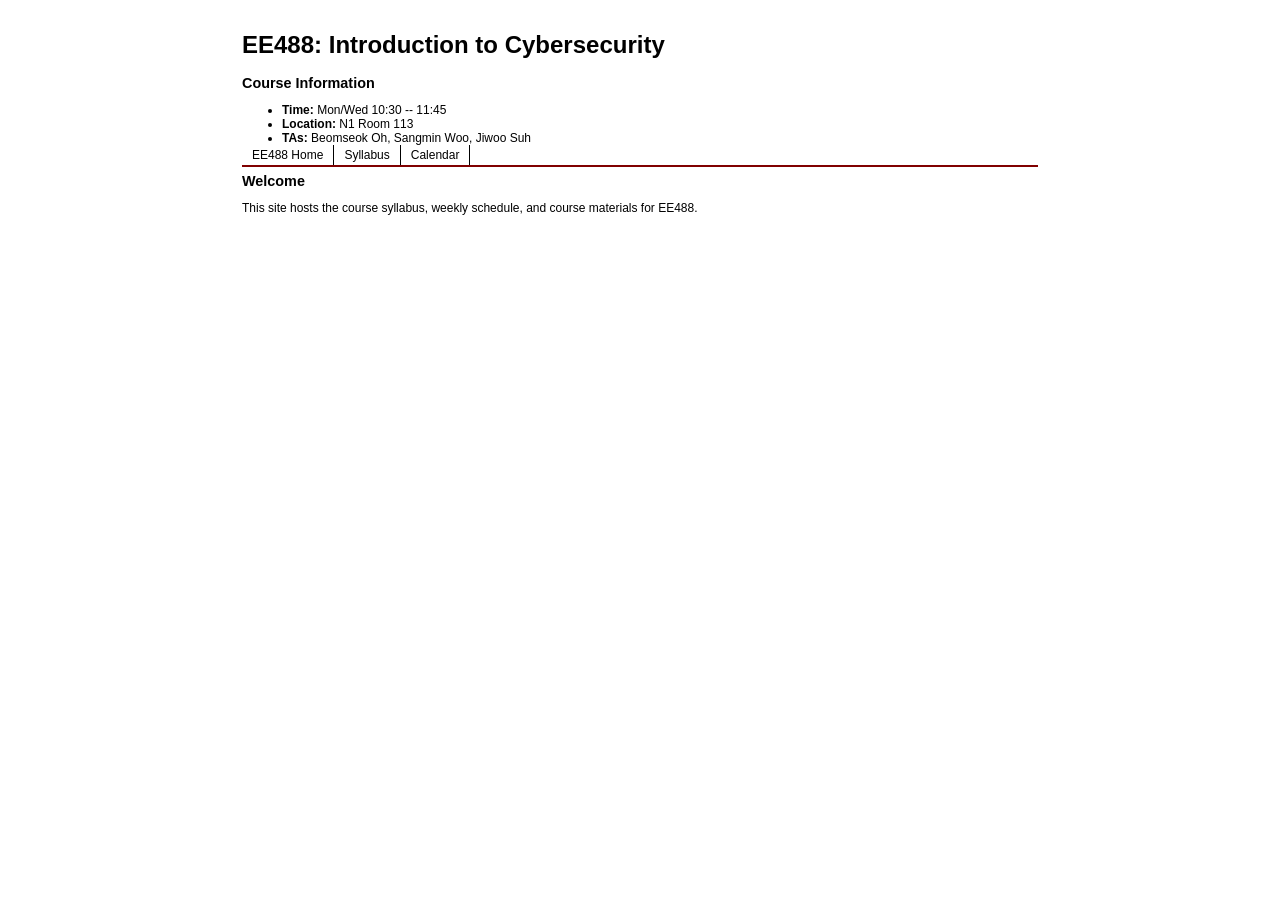
<file: static/teaching/ee488/index.html>
<!DOCTYPE HTML PUBLIC "-//W3C//DTD HTML 4.0 Transitional//EN">
<html>
<head>
  <title>EE488 Introduction to Cybersecurity</title>
  <meta http-equiv="Content-Type" content="text/html; charset=utf-8">
  <link href="asm.css" rel="stylesheet" type="text/css">
</head>
<body style="direction: ltr; color: rgb(0,0,0);" topmargin="5">
<br>
<table style="text-align: left; margin-left: auto; margin-right: auto;" border="0" cellpadding="10" width="820">
<tbody><tr><td valign="top">
<h1>EE488: Introduction to Cybersecurity</h1>

<h2>Course Information</h2>
<ul>
  <li><b>Time:</b> Mon/Wed 10:30 -- 11:45</li>
  <li><b>Location:</b> N1 Room 113</li>
  <li><b>TAs:</b> Beomseok Oh, Sangmin Woo, Jiwoo Suh</li>
</ul>



<div id="topnavbar">
<ul class="topnavlist">
<li><a href="index.html">EE488 Home</a></li>
<li><a href="syllabus.html">Syllabus</a></li>
<li><a href="calendar.html">Calendar</a></li>
</ul>
</div>

<h2>Welcome</h2>
<p>
This site hosts the course syllabus, weekly schedule, and course materials for EE488.
</p>

</td></tr></tbody></table>
</body>
</html>
</file>
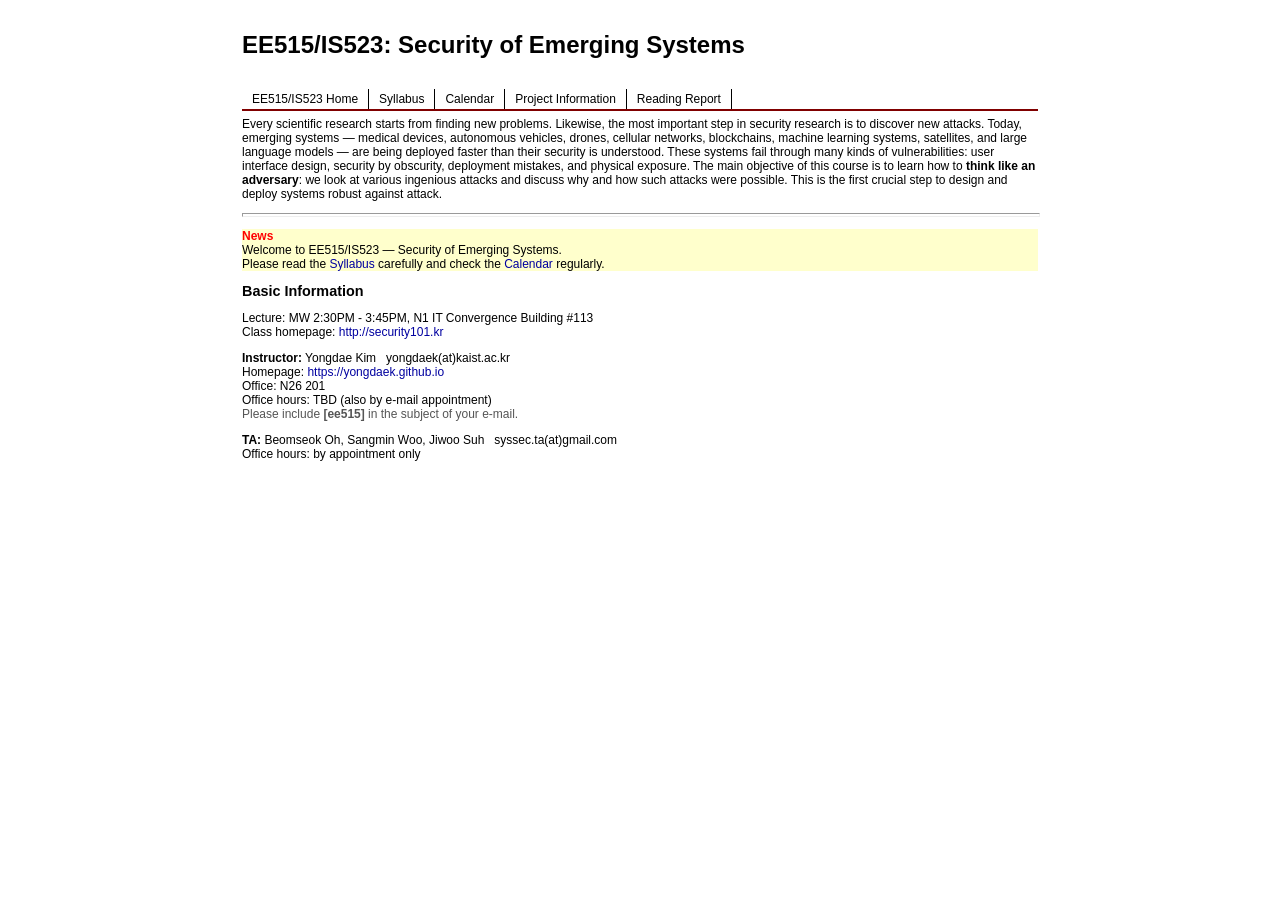
<file: static/teaching/ee515/index.html>
<!DOCTYPE HTML PUBLIC "-//W3C//DTD HTML 4.0 Transitional//EN">
<html><head>
  <title>EE515: Security of Emerging Systems</title>
  <meta name="description" content="Security of Emerging Systems (Think Like an Adversary)">
  <meta name="keywords" content="EE515, IS523, Security of Emerging Systems, Think Like an Adversary">
  <link href="asm.css" rel="stylesheet" type="text/css">
</head><body style="direction: ltr; color: rgb(0, 0, 0);" bottommargin="1" rightmargin="0" leftmargin="0" topmargin="5" alink="#ee0000" lang="en-US" link="#0000ee" vlink="#551a8b">
<br>

<table style="text-align: left; margin-left: auto; margin-right: auto;" border="0" cellpadding="10" width="820">
  <tbody>
    <tr>
      <td colspan="1" rowspan="1" valign="top">
      <h1>EE515/IS523: Security of Emerging Systems</h1>
      <br>
      <div id="topnavbar">
      <ul class="topnavlist">
        <li><a href="index.html">EE515/IS523 Home</a></li>
        <li><a href="syllabus.html">Syllabus</a></li>
        <li><a href="calendar.html">Calendar</a></li>
        <li><a href="project.html">Project Information</a></li>
        <li><a href="reading.html">Reading Report</a></li>
      </ul>
      </div>

      <p>Every scientific research starts from finding new problems.
Likewise, the most important step in security research is to discover
new attacks. Today, emerging systems &mdash; medical devices, autonomous
vehicles, drones, cellular networks, blockchains, machine learning
systems, satellites, and large language models &mdash; are being deployed
faster than their security is understood. These systems fail through
many kinds of vulnerabilities: user interface design, security by
obscurity, deployment mistakes, and physical exposure. The main
objective of this course is to learn how to <b>think like an adversary</b>:
we look at various ingenious attacks and discuss why and how such
attacks were possible. This is the first crucial step to design and
deploy systems robust against attack.</p>

      <hr style="width: 100%; height: 2px;">

      <p style="text-align: left; background-color: rgb(255, 255, 204);"><strong style="color: red;">News</strong><br>
      Welcome to EE515/IS523 &mdash; Security of Emerging Systems.<br>
      Please read the <a href="syllabus.html">Syllabus</a> carefully and check the <a href="calendar.html">Calendar</a> regularly.
      </p>

      <h2>Basic Information</h2>
      <p>Lecture: MW 2:30PM - 3:45PM, N1 IT Convergence Building #113<br>
      Class homepage: <a href="http://security101.kr">http://security101.kr</a></p>

      <p><b>Instructor:</b> Yongdae Kim &nbsp; yongdaek(at)kaist.ac.kr<br>
      Homepage: <a href="https://yongdaek.github.io">https://yongdaek.github.io</a><br>
      Office: N26 201<br>
      Office hours: TBD (also by e-mail appointment)<br>
      <span style="color:#555;">Please include <b>[ee515]</b> in the subject of your e-mail.</span></p>

      <p><b>TA:</b> Beomseok Oh, Sangmin Woo, Jiwoo Suh &nbsp; syssec.ta(at)gmail.com<br>
      Office hours: by appointment only</p>

      </td>
    </tr>
  </tbody>
</table>

</body></html>
</file>
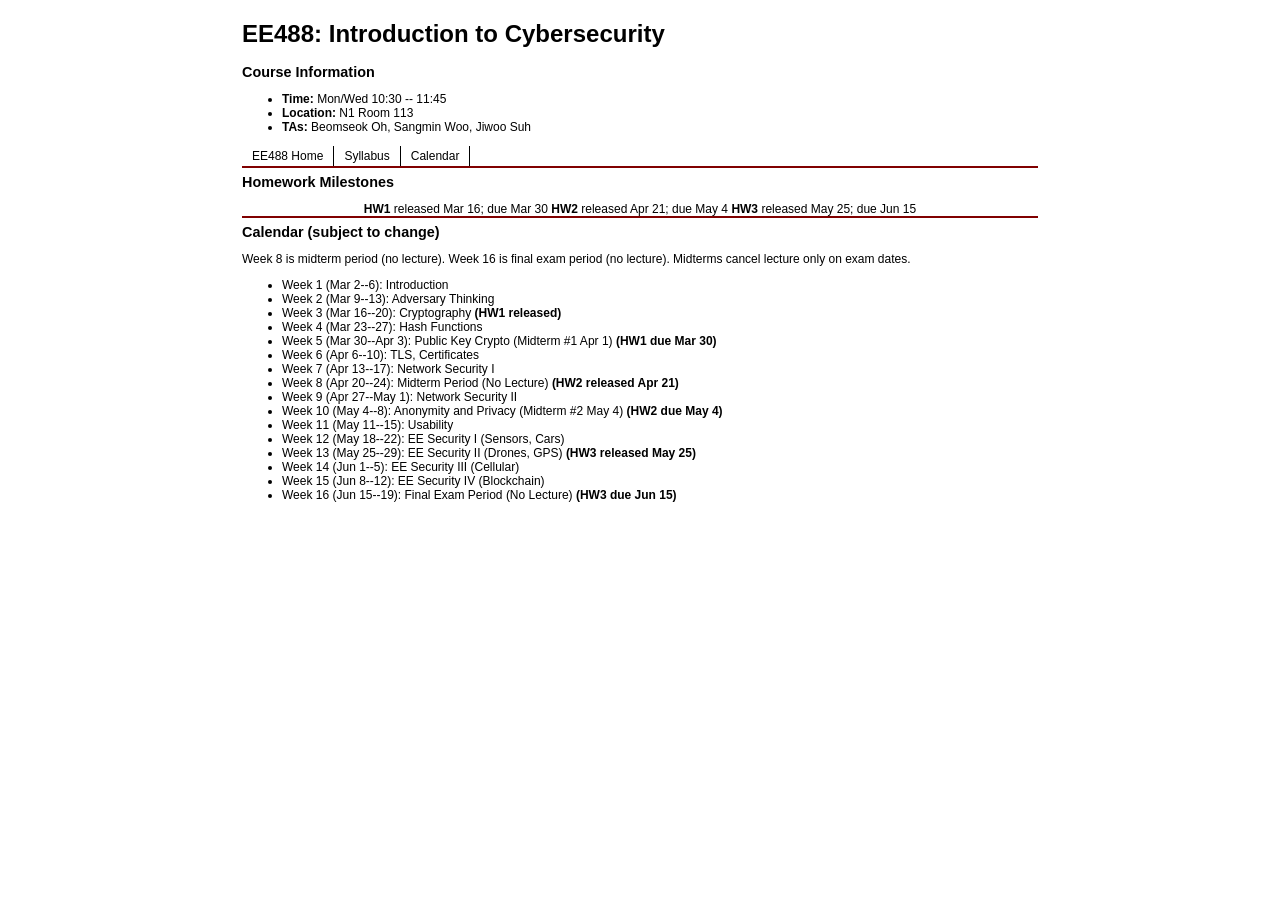
<file: static/teaching/ee488/calendar.html>
<!DOCTYPE HTML PUBLIC "-//W3C//DTD HTML 4.0 Transitional//EN">
<html>
<head>
<title>EE488 Introduction to Cybersecurity -- Calendar</title>
<meta http-equiv="Content-Type" content="text/html; charset=utf-8">
<link href="asm.css" rel="stylesheet" type="text/css">
</head>
<body>
<table style="margin-left:auto;margin-right:auto;" cellpadding="10" width="820">
<tr><td>
<h1>EE488: Introduction to Cybersecurity</h1>

<h2>Course Information</h2>
<ul>
  <li><b>Time:</b> Mon/Wed 10:30 -- 11:45</li>
  <li><b>Location:</b> N1 Room 113</li>
  <li><b>TAs:</b> Beomseok Oh, Sangmin Woo, Jiwoo Suh</li>
</ul>



<div id="topnavbar">
<ul class="topnavlist">
<li><a href="index.html">EE488 Home</a></li>
<li><a href="syllabus.html">Syllabus</a></li>
<li><a href="calendar.html">Calendar</a></li>
</ul>

<h2>Homework Milestones</h2>
<ul>
  <li><b>HW1</b> released Mar 16; due Mar 30</li>
  <li><b>HW2</b> released Apr 21; due May 4</li>
  <li><b>HW3</b> released May 25; due Jun 15</li>
</ul>

</div>

<h2>Calendar (subject to change)</h2>

<p>Week 8 is midterm period (no lecture). Week 16 is final exam period (no lecture). Midterms cancel lecture only on exam dates.</p>

<ul>
<li>Week 1 (Mar 2--6): Introduction</li>
<li>Week 2 (Mar 9--13): Adversary Thinking</li>
<li>Week 3 (Mar 16--20): Cryptography <b>(HW1 released)</b></li>
<li>Week 4 (Mar 23--27): Hash Functions</li>
<li>Week 5 (Mar 30--Apr 3): Public Key Crypto (Midterm #1 Apr 1) <b>(HW1 due Mar 30)</b></li>
<li>Week 6 (Apr 6--10): TLS, Certificates</li>
<li>Week 7 (Apr 13--17): Network Security I</li>
<li>Week 8 (Apr 20--24): Midterm Period (No Lecture) <b>(HW2 released Apr 21)</b></li>
<li>Week 9 (Apr 27--May 1): Network Security II</li>
<li>Week 10 (May 4--8): Anonymity and Privacy (Midterm #2 May 4) <b>(HW2 due May 4)</b></li>
<li>Week 11 (May 11--15): Usability</li>
<li>Week 12 (May 18--22): EE Security I (Sensors, Cars)</li>
<li>Week 13 (May 25--29): EE Security II (Drones, GPS) <b>(HW3 released May 25)</b></li>
<li>Week 14 (Jun 1--5): EE Security III (Cellular)</li>
<li>Week 15 (Jun 8--12): EE Security IV (Blockchain)</li>
<li>Week 16 (Jun 15--19): Final Exam Period (No Lecture) <b>(HW3 due Jun 15)</b></li>
</ul>

</td></tr></table>
</body></html>
</file>
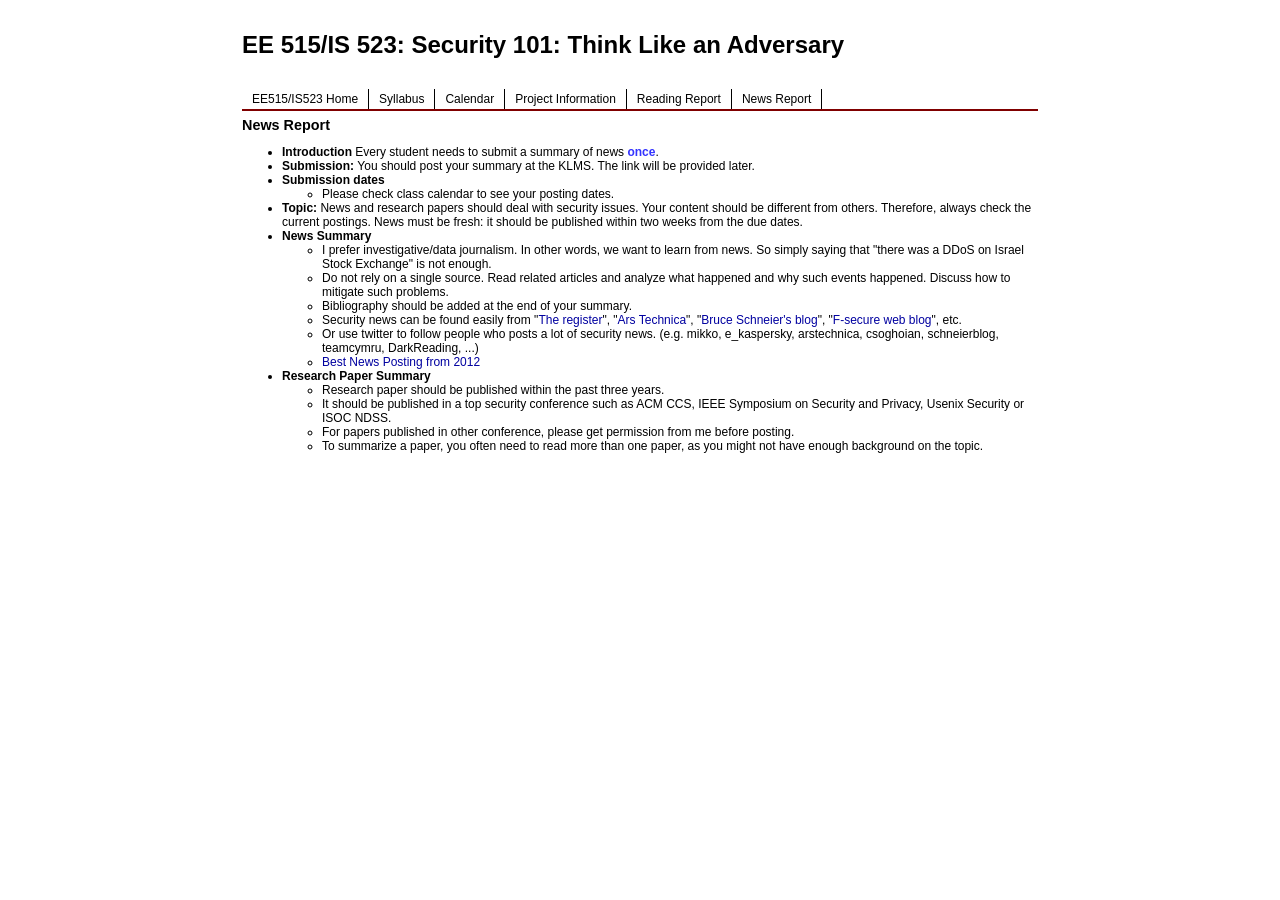
<file: static/teaching/ee488/news.html>
<!DOCTYPE HTML PUBLIC "-//W3C//DTD HTML 4.01 Transitional//EN">
<html><head><title>EE515/IS523 Information on News Report</title>

  

  
  
  <meta name="description" content="Calendar for EE515/IS523">

  
  <meta name="keywords" content="EE515, IS523, Think Like an Adversary, News">

  
  <link href="asm.css" rel="stylesheet" type="text/css"></head><body style="direction: ltr; color: rgb(0, 0, 0);" bottommargin="1" rightmargin="0" leftmargin="0" topmargin="5" alink="#ee0000" lang="en-US" link="#0000ee" vlink="#551a8b">
<br>

<table style="text-align: left; margin-left: auto; margin-right: auto;" ,="" border="0" cellpadding="10" width="820">

  <tbody>
    <tr>
      <td colspan="1" rowspan="1" valign="top">
      <h1>EE 515/IS 523: Security 101: Think Like an Adversary</h1>
      <br>
      <div id="topnavbar">
      <ul class="topnavlist">
        <li><a href="index.html">EE515/IS523 Home</a></li>
        <li><a href="syllabus.html">Syllabus</a></li>
        <li><a href="calendar.html">Calendar</a></li>
        <li><a href="project.html">Project Information<br>
          </a></li>
        <li><a href="reading.html">Reading Report</a></li>
        <li><a href="news.html">News Report<br>
          </a></li>
      </ul>
      </div>
      <p> </p>
      <h2>News Report</h2>
      <ul>
        <li><strong> Introduction </strong>Every student needs to
submit a summary of news <strong style="color: rgb(51, 51, 255);">once</strong>.</li>
        <li><strong>Submission: </strong>You should post your
summary at
the KLMS. The link will be provided later.<br>
        </li>
      </ul>
      <ul>
        <li><strong>Submission dates</strong></li>
        <ul>
          <li><strong></strong>Please check class calendar to see your
posting dates.&nbsp;</li>
        </ul>
      </ul>
      <ul>
        <li><strong>Topic: </strong>News and research papers should
deal
with
security issues. Your content should be different from others.
Therefore, always check the current postings. News must be fresh: it
should be published within two weeks from the due dates.&nbsp;</li>
      </ul>
      <ul>
        <li style="font-weight: bold;">News Summary</li>
        <ul>
          <li>I
prefer investigative/data journalism. In other words, we want to learn
from news. So simply saying that "there was a DDoS on Israel Stock
Exchange" is not enough. </li>
          <li>Do
not rely on a single source. Read related articles and analyze what
happened and why such events happened. Discuss how to mitigate such
problems.&nbsp;</li>
          <li>Bibliography should be added at the end of your
summary.&nbsp;</li>
          <li>Security
news can be found easily from "<a href="http://www.theregister.co.uk/">The
register</a>", "<a href="http://arstechnica.com/">Ars Technica</a>", "<a href="http://www.schneier.com/">Bruce Schneier's blog</a>", "<a href="http://www.f-secure.com/weblog/">F-secure web blog</a>",
etc.&nbsp;</li>
          <li>Or
use twitter to follow people who posts a lot of security news. (e.g.
mikko, e_kaspersky, arstechnica, csoghoian, schneierblog, teamcymru,
DarkReading, ...)</li>
          <li><a href="bestnews2012.txt">Best News Posting from 2012</a><br>
          </li>

        </ul>
      </ul>
      <ul>
        <li style="font-weight: bold;">Research Paper Summary</li>
        <ul>
          <li>Research paper should be published within the past three
years.</li>
          <li>It
should be published in a top security conference such as ACM CCS, IEEE
Symposium on Security and Privacy, Usenix Security or ISOC NDSS.</li>
          <li>For papers published in other conference, please get
permission
from me before posting.&nbsp;</li>
          <li>To summarize a paper, you often need to read more than
one
paper, as you might not have enough background on the topic.</li>
        </ul>
      </ul>
      <br>
      </td>
    </tr>
  </tbody>
</table>

</body></html>
</file>
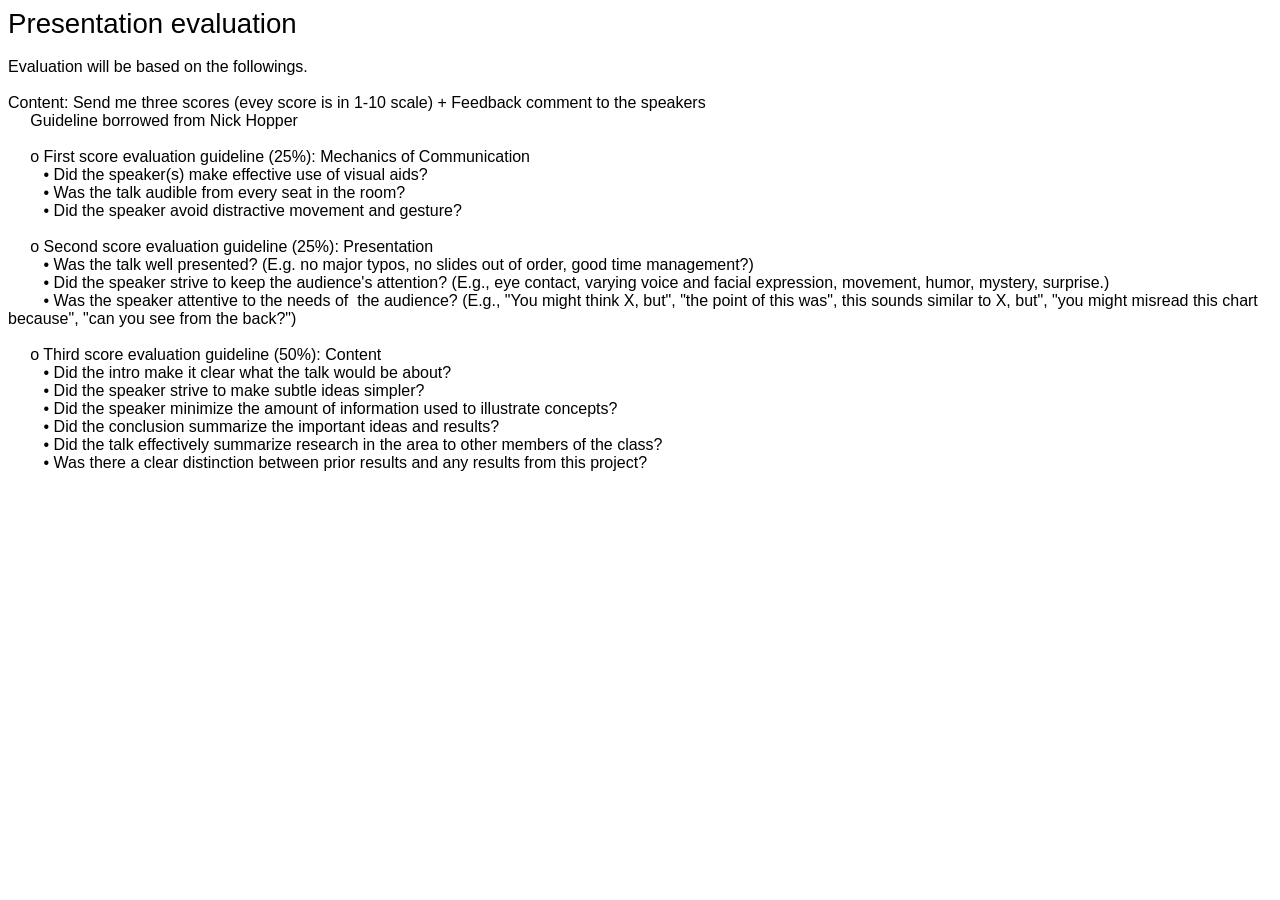
<file: static/teaching/ee488/presentation.html>
<!DOCTYPE html PUBLIC "-//W3C//DTD HTML 4.01//EN" "http://www.w3.org/TR/html4/strict.dtd">
<html><head><meta content="text/html; charset=ISO-8859-1" http-equiv="content-type"><title>Presentation Evaluation</title></head>
<body><span style="font-family: Helvetica,Arial,sans-serif;"><big><big><big>Presentation
evaluation<br></big></big></big><br>Evaluation will be based on the followings.<br>&nbsp; &nbsp; &nbsp;<br>Content: </span><span style="font-family: Helvetica,Arial,sans-serif;">Send me three scores (evey score is in 1-10 scale) + Feedback comment to the speakers</span><br><span style="font-family: Helvetica,Arial,sans-serif;">&nbsp;
&nbsp; &nbsp;Guideline borrowed from Nick Hopper<br><br>&nbsp; &nbsp; &nbsp;o First score evaluation guideline (25%): Mechanics of Communication<br>&nbsp; &nbsp; &nbsp; &nbsp; &#8226; Did the speaker(s) make effective use of visual aids?&nbsp; <br>&nbsp; &nbsp; &nbsp; &nbsp; &#8226; Was the talk audible from every seat in the room?&nbsp; <br>&nbsp; &nbsp; &nbsp; &nbsp; &#8226; Did the speaker avoid distractive movement and gesture?&nbsp; <br><br>&nbsp;
&nbsp; &nbsp;o Second score evaluation guideline (25%): Presentation<br>&nbsp;
&nbsp; &nbsp; &nbsp; &#8226; Was the talk well presented? (E.g. no major
typos, no slides out of order, good time management?)&nbsp; <br>&nbsp;
&nbsp; &nbsp; &nbsp; &#8226; Did the speaker strive to keep the audience's
attention? (E.g., eye contact, varying voice and facial expression,
movement, humor, mystery, surprise.) <br>&nbsp; &nbsp; &nbsp; &nbsp; &#8226;
Was the speaker attentive to the needs of&nbsp; the audience? (E.g.,
"You might think X, but", "the point of this&nbsp;was", this sounds
similar to X, but", "you might misread this chart because", "can you
see from the back?")&nbsp; <br><br>&nbsp;
&nbsp; &nbsp;o Third score evaluation guideline (50%): Content<br>&nbsp; &nbsp; &nbsp; &nbsp; &#8226; Did the intro make it clear what the talk would be about? <br></span><span style="font-family: Helvetica,Arial,sans-serif;">&nbsp; &nbsp; &nbsp; &nbsp; </span><span style="font-family: Helvetica,Arial,sans-serif;">&#8226; Did the speaker strive to make subtle ideas simpler? <br></span><span style="font-family: Helvetica,Arial,sans-serif;">&nbsp; &nbsp; &nbsp; &nbsp; </span><span style="font-family: Helvetica,Arial,sans-serif;">&#8226; Did the speaker minimize the amount of information used to illustrate concepts? <br></span><span style="font-family: Helvetica,Arial,sans-serif;">&nbsp; &nbsp; &nbsp; &nbsp; </span><span style="font-family: Helvetica,Arial,sans-serif;">&#8226; Did the conclusion summarize the important ideas and results?&nbsp; <br></span><span style="font-family: Helvetica,Arial,sans-serif;">&nbsp; &nbsp; &nbsp; &nbsp; </span><span style="font-family: Helvetica,Arial,sans-serif;">&#8226; Did the talk effectively summarize research in the area to other members of the class? <br></span><span style="font-family: Helvetica,Arial,sans-serif;">&nbsp; &nbsp; &nbsp; &nbsp; </span><span style="font-family: Helvetica,Arial,sans-serif;">&#8226; Was there a clear distinction between prior results and any results from this project? <br><br></span></body></html>
</file>
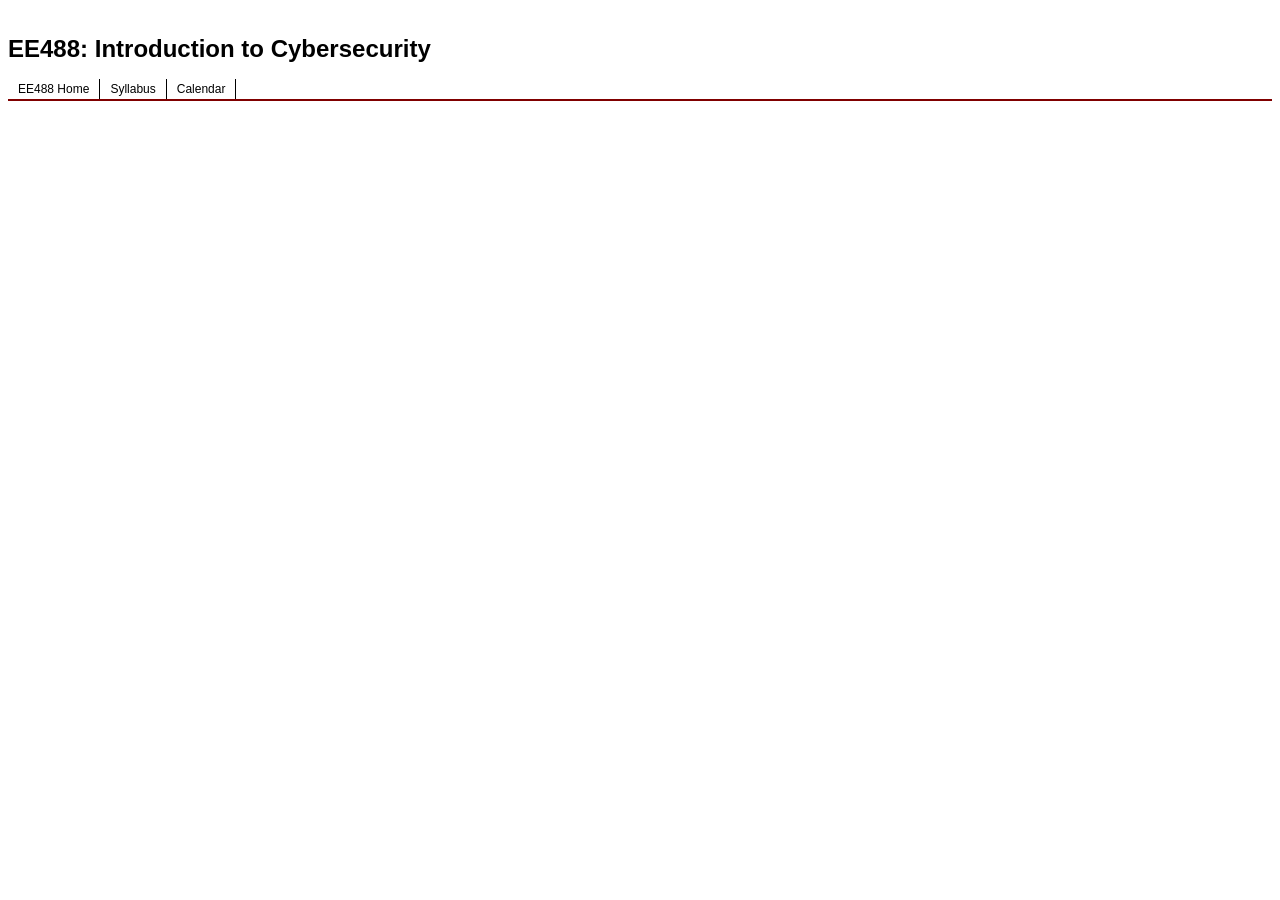
<file: static/teaching/ee488/project.html>
<!DOCTYPE HTML PUBLIC "-//W3C//DTD HTML 4.0 Transitional//EN">
<html>
<head>
  <title>EE488 Introduction to Cybersecurity -- Syllabus</title>
  <meta http-equiv="Content-Type" content="text/html; charset=utf-8">
  <link href="asm.css" rel="stylesheet" type="text/css">
</head>

<body style="direction: ltr; color: rgb(0,0,0);" topmargin="5">
<br>

<tr>
<td valign="top">

<h1>EE488: Introduction to Cybersecurity</h1>

<div id="topnavbar">
<ul class="topnavlist">
<li><a href="index.html">EE488 Home</a></li>
<li><a href="syllabus.html">Syllabus</a></li>
<li><a href="calendar.html">Calendar</a></li>
</ul>
</div>


</body>
</html>
</file>
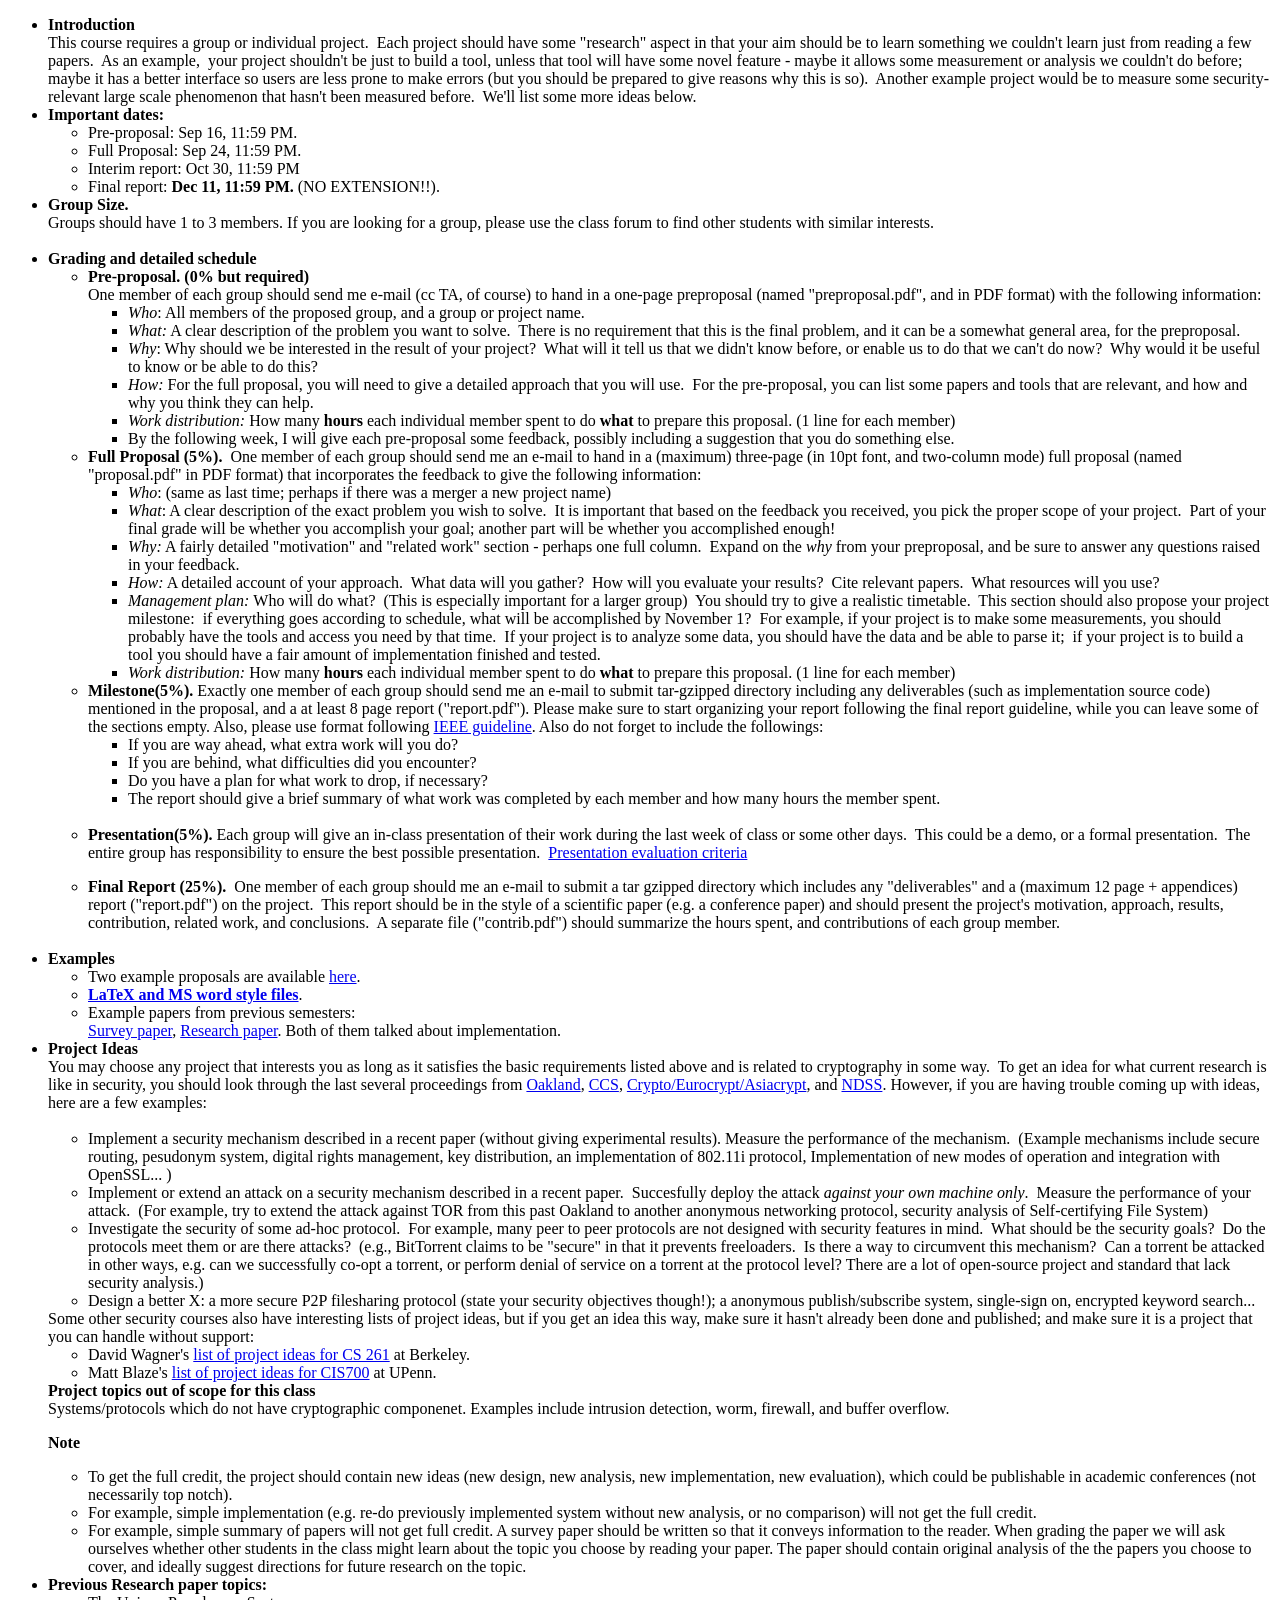
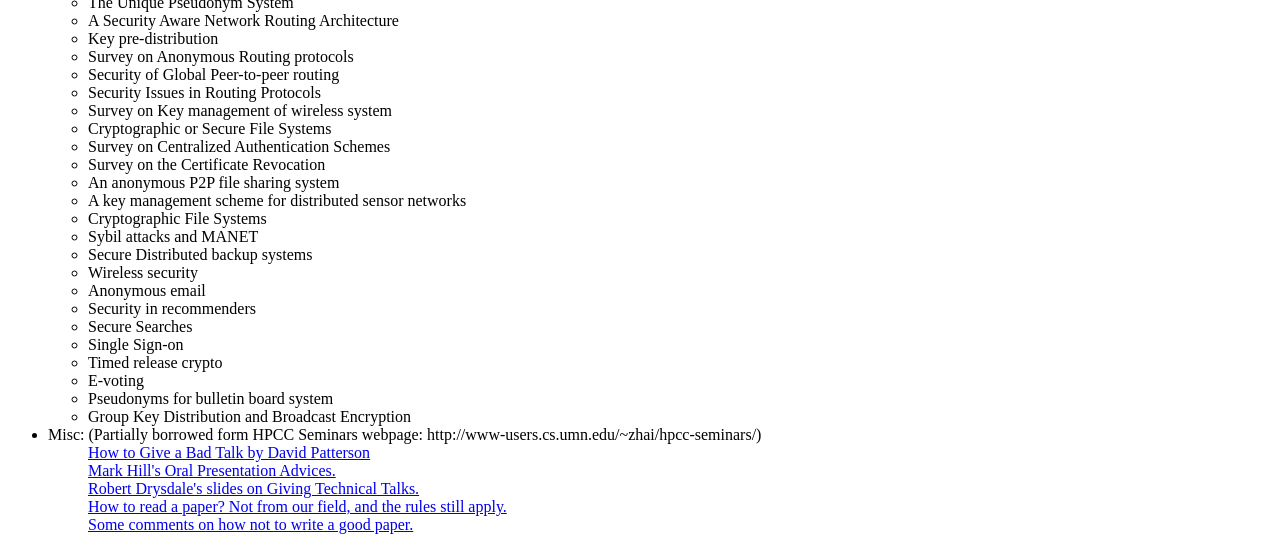
<file: static/teaching/ee488/ProjectInformation.html>
<!DOCTYPE html PUBLIC "-//W3C//DTD HTML 4.01//EN" "http://www.w3.org/TR/html4/strict.dtd">
<html><head><title>Navigation 02</title></head><body><ul>
  <li> <strong> Introduction </strong> <br>
  This course requires a group or individual project.&nbsp; Each project should have
  some "research" aspect in that your aim should be to learn something
  we couldn't learn just from reading a few papers.&nbsp; As an
  example,&nbsp; your project shouldn't be just to build a tool,
  unless that tool will have some novel feature - maybe it allows some
  measurement or analysis we couldn't do before;&nbsp; maybe it has a
  better interface so users are less prone to make errors (but you
  should be prepared to give reasons why this is so).&nbsp; Another
  example project would be to measure some security-relevant large
  scale phenomenon that hasn't been measured before.&nbsp; We'll list
  some more ideas below.</li><li> <strong>Important dates:</strong>
		 <ul>
        <li>Pre-proposal: Sep 16, 11:59 PM. </li>
        <li>Full Proposal: Sep 24, 11:59 PM. </li>
        <li>Interim report: Oct 30, 11:59 PM  </li>
        <li>Final report: <strong>Dec 11, 11:59 PM.</strong> (NO EXTENSION!!). </li>
     </ul>
  </li><li> <strong> Group Size.</strong> <br> Groups should have 1 to 3 members.
	 If you are looking for a group, please use the class forum to find other students with similar interests.<br> <br> </li><li> <strong>Grading and detailed schedule </strong><br> <strong></strong><ul>
    <li><strong> Pre-proposal. (0% but required) </strong> <br>
        One member of each group
        should send me e-mail (cc TA, of course) to hand in a one-page
        preproposal (named "preproposal.pdf", and in PDF format) with
        the following information:</li>
        <ul>
          <li><span style="font-style: italic;">Who</span>: All
             members of the proposed group, and a group or project
             name.<br> 
          </li><li><span style="font-style: italic;">What:</span> A clear
              description of the problem you want to solve.&nbsp;
              There is no requirement that this is the final problem,
              and it can be a somewhat general area, for the
              preproposal.
          </li><li><span style="font-style: italic;">Why</span>: Why should
              we be interested in the result of your project?&nbsp;
              What will it tell us that we didn't know before, or
              enable us to do that we can't do now?&nbsp; Why would it
              be useful to know or be able to do this?

          </li><li><span style="font-style: italic;">How:</span> For the
              full proposal, you will need to give a detailed approach
              that you will use.&nbsp; For the pre-proposal, you can
              list some papers and tools that are relevant, and how
              and why you think they can help.

          </li><li><span style="font-style: italic;">Work distribution:</span> 
					    How many <strong>hours</strong> each individual member
					    spent to do <strong>what</strong> to prepare this
					    proposal. (1 line for each member)

          </li><li>By the following week, I will give each pre-proposal
              some feedback, possibly including a suggestion that you
              do something else.</li></ul></ul><ul>

     <li><strong>Full Proposal (5%).</strong>&nbsp; One member of each group should send me an e-mail to hand in a (maximum) three-page (in 10pt font, and
        two-column mode) full proposal (named "proposal.pdf" in PDF
        format) that incorporates the feedback to give the following
        information:

  <ul>
    <li style="text-align: left;"><span style="font-style: italic;">Who</span>:
(same as last time; perhaps if there was a merger a new project name)</li>
    <li style="text-align: left;"><span style="font-style: italic;">What</span>:
A clear description of the exact problem you wish to solve.&nbsp; It is
important that based on the feedback you received, you pick the proper
scope of your project.&nbsp; Part of your final grade will be whether
you accomplish your goal; another part will be whether you accomplished
enough!</li>
    <li style="text-align: left;"><span style="font-style: italic;">Why:</span>
A fairly detailed "motivation" and "related work" section - perhaps one
full column.&nbsp; Expand on the <span style="font-style: italic;">why</span>
from your preproposal, and be sure to answer any questions raised in
your feedback.</li>
    <li style="text-align: left;"><span style="font-style: italic;">How:</span>
A detailed account of your approach.&nbsp; What data will you
gather?&nbsp; How will you evaluate your results?&nbsp; Cite relevant
papers.&nbsp; What resources will you use?<br>

    </li>
    <li style="text-align: left;"><span style="font-style: italic;">Management
plan: </span>Who will do what?&nbsp; (This is especially important for
a larger group)&nbsp; You should try to give a realistic
timetable.&nbsp; This section should also propose your project
milestone:&nbsp; if everything goes according to schedule, what will be
accomplished by November 1?&nbsp; For example, if your project is to
make some measurements, you should probably have the tools and access
you need by that time.&nbsp; If your project is to analyze some data,
you should have the data and be able to parse it;&nbsp; if your project
is to build a tool you should have a fair amount of implementation
finished and tested.<br>
          </li><li><span style="font-style: italic;">Work distribution:</span> 
					    How many <strong>hours</strong> each individual member
					    spent to do <strong>what</strong> to prepare this
					    proposal. (1 line for each member)</li></ul>
  </li><li><strong>Milestone(5%).</strong>
Exactly one member of each group should send me an e-mail to submit
tar-gzipped directory including any deliverables (such as
implementation source code) mentioned in the proposal, and a at least 8
page report ("report.pdf"). Please make sure to start organizing your
report following the final report guideline, while you can leave some
of the sections empty. Also, please use format following <a href="http://www.ieee.org/web/publications/authors/transjnl/index.html">IEEE guideline</a>. Also do not forget to include the followings:<br><ul><li>If you are way ahead, what extra work will you do?&nbsp; 
        </li><li> If you are behind, what difficulties did you encounter?&nbsp; 
        </li><li> Do you have a plan for what work to drop, if
             necessary?&nbsp; 
        </li><li> The report should give a brief summary of what work was
             completed by each member and how many hours the member spent. <br>
      </li></ul>
<br> 

  </li><li><strong>Presentation(5%).</strong> Each group will give an
      in-class presentation of their work during the last week of
      class or some other days.&nbsp; This could be a demo, or a formal
      presentation.&nbsp; The
      entire group has responsibility to ensure the best possible
      presentation.&nbsp;  <a href="presentation_evaluation.txt">Presentation evaluation criteria</a> <br>

    <p>

  </p></li><li style="text-align: left;"><span style="font-weight: bold;">Final
     Report (25%).</span>&nbsp; One member of
     each group should me an e-mail to submit a tar
     gzipped directory which includes any "deliverables" and a
     (maximum 12 page + appendices) report ("report.pdf") on the
     project.&nbsp; This report should be in the style of a scientific
     paper (e.g. a conference paper) and should present the project's
     motivation, approach, results, contribution, related work, and
     conclusions.&nbsp; A separate file ("contrib.pdf") should
     summarize the hours spent, and contributions of each group
     member.</li> </ul> <br>

  </li><li> <strong>Examples</strong>
     <ul>
     <li> Two example proposals are available <a href="proposal.txt">here</a>.
     </li><li> <a href="http://www.ieee.org/web/publications/authors/transjnl/index.html"><b>LaTeX and MS word style files</b></a>.
     </li><li> Example papers from previous semesters:  <br>
       <a href="survey.pdf">Survey paper</a>, 
       <a href="scott_tony.pdf">Research paper</a>.  Both of them
						talked about implementation. </li></ul>

</li><li> <strong>Project Ideas</strong> <br>
You may choose any project that interests you as long as it satisfies
the basic requirements listed above and is related to cryptography in some
way.&nbsp; To get an idea for what current research is like in
security, you should look through the last several proceedings from <a href="http://www.ieee-security.org/TC/SP-Index.html">Oakland</a>, <a href="http://www.acm.org/sigs/sigsac/ccs/">CCS</a>, <a href="http://www.iacr.org">Crypto/Eurocrypt/Asiacrypt</a>, and <a href="http://www.isoc.org/isoc/conferences/ndss/">NDSS</a>. However,
if you are having trouble coming up with ideas, here are a few examples:<br>

&nbsp;&nbsp;&nbsp; <br>
<ul>
  <li>Implement a security mechanism described in a recent paper
(without giving experimental results). Measure the performance of the
mechanism.&nbsp; (Example mechanisms include secure routing,
pesudonym system, digital rights management, key distribution, an
implementation of 802.11i protocol, Implementation of new modes of
operation and integration with OpenSSL... )</li>
  <li>Implement or extend an attack on a security mechanism described
in a recent paper.&nbsp; Succesfully deploy the attack <span style="font-style: italic;">against your own machine only</span>.&nbsp;
Measure the performance of your attack.&nbsp; (For example, try to
extend the attack against TOR from this past Oakland to another
anonymous networking protocol, security analysis of Self-certifying
File System)<br>
  </li><li>Investigate the security of some ad-hoc protocol.&nbsp; For
example, many peer to peer protocols are not designed with security
features in mind.&nbsp; What should be the security goals?&nbsp; Do the
protocols meet them or are there attacks?&nbsp; (e.g., BitTorrent
claims to be "secure" in that it prevents freeloaders.&nbsp; Is there a
way to circumvent this mechanism?&nbsp; Can a torrent be attacked in
other ways, e.g. can we successfully co-opt a torrent, or perform
denial of service on a torrent at the protocol level? There are a lot
of open-source project and standard that lack security analysis.)</li>

  <li>Design a better X: a more secure P2P filesharing protocol (state
your security objectives though!); a anonymous publish/subscribe
system, single-sign on, encrypted keyword search...</li>
</ul>
Some other security courses also have interesting lists of project
ideas, but if you get an idea this way, make sure it hasn't already
been done and published; and make sure it is a project that you can
handle without support:<br>
  <ul>
  <li>David Wagner's <a href="http://www.cs.berkeley.edu/%7Edaw/teaching/cs261-f04/projs.html">list
of project ideas for CS 261</a> at Berkeley.</li>

  <li>Matt Blaze's <a href="http://www.crypto.com/courses/spring04/cis700-03/">list of
project ideas for CIS700</a> at UPenn.</li>

  </ul>

  <strong>Project topics out of scope for this class</strong> <br>
	Systems/protocols which do not have cryptographic
  componenet. Examples include intrusion detection, worm, firewall,
  and buffer overflow. <p>

  <strong>Note</strong> <br>
	</p><ul>
  <li> To get the full credit, the project should contain new ideas (new
	design, new analysis, new implementation, new evaluation), which
	could be publishable in academic conferences (not necessarily top
	notch). 
  </li><li> For example, simple implementation (e.g. re-do previously
	implemented system without new analysis, or no comparison) will not
	get the full credit.
  </li><li> For example, simple summary of papers will not get full
	credit. A survey paper should be written so that it conveys
	information to the reader. When grading the paper we will ask
	ourselves whether other students in the class might learn about the
	topic you choose by reading your paper. The paper should contain
	original analysis of the the papers you choose to cover, and ideally
	suggest directions for future research on the topic.
  </li></ul>

</li><li> <strong>Previous Research paper topics:&nbsp;</strong>
<ul>
<li> The Unique Pseudonym System
</li><li> A Security Aware Network Routing Architecture
</li><li> Key pre-distribution
</li><li> Survey on Anonymous Routing protocols
</li><li> Security of Global Peer-to-peer routing
</li><li> Security Issues in Routing Protocols
</li><li> Survey on Key management of wireless system
</li><li> Cryptographic or Secure File Systems
</li><li> Survey on Centralized Authentication Schemes
</li><li> Survey on the Certificate Revocation
</li><li> An anonymous P2P file sharing system
</li><li> A key management scheme for distributed sensor networks
</li><li> Cryptographic File Systems
</li><li> Sybil attacks and MANET
</li><li> Secure Distributed backup systems
</li><li> Wireless security
</li><li> Anonymous email
</li><li> Security in recommenders
</li><li> Secure Searches
</li><li> Single Sign-on
</li><li> Timed release crypto
</li><li> E-voting
</li><li> Pseudonyms for bulletin board system
</li><li> Group Key Distribution and Broadcast Encryption
</li></ul>
 </li><li>Misc: (Partially borrowed form HPCC Seminars webpage:
http://www-users.cs.umn.edu/~zhai/hpcc-seminars/) 
<br>
&nbsp;&nbsp;&nbsp;&nbsp;&nbsp;&nbsp;&nbsp;&nbsp;&nbsp;
<a href="http://www.cs.berkeley.edu/%7Epattrsn/talks/BadCareer.ppt"> How to Give a Bad Talk by David Patterson </a>
<br>
&nbsp;&nbsp;&nbsp;&nbsp;&nbsp;&nbsp;&nbsp;&nbsp;&nbsp;
<a href="http://www.cs.wisc.edu/%7Emarkhill/conference-talk.html"> Mark Hill's Oral Presentation Advices. </a>
<br>
&nbsp;&nbsp;&nbsp;&nbsp;&nbsp;&nbsp;&nbsp;&nbsp;&nbsp;
<a href="http://www.cs.dartmouth.edu/%7Escot/givingTalks/"> Robert Drysdale's slides on Giving Technical Talks.</a>
<br>
&nbsp;&nbsp;&nbsp;&nbsp;&nbsp;&nbsp;&nbsp;&nbsp;&nbsp;
<a href="http://www.biochem.arizona.edu/classes/bioc568/papers.htm"> How to read a paper? Not from our field, and the rules still apply.</a>

<br>
&nbsp;&nbsp;&nbsp;&nbsp;&nbsp;&nbsp;&nbsp;&nbsp;&nbsp;
<a href="http://www.usenix.org/events/samples/submit/advice.html"> Some comments on how not to write a good paper.</a>


</li></ul></body></html>
</file>
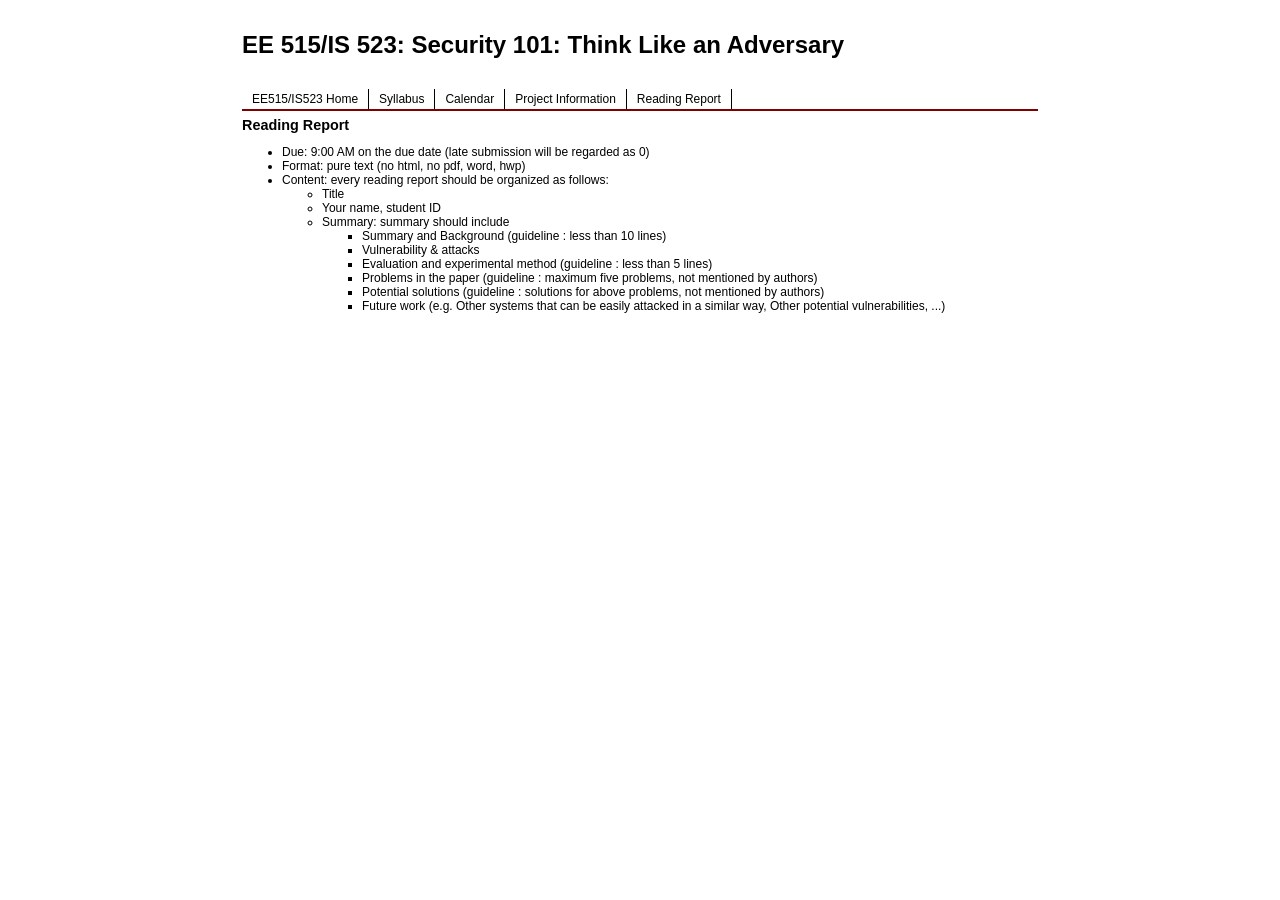
<file: static/teaching/ee488/reading.html>
<!DOCTYPE HTML PUBLIC "-//W3C//DTD HTML 4.01 Transitional//EN">
<html><head>
  <title>EE515/IS523 Information on Reading Report</title>

  
  
  <meta name="description" content="EE515/IS523 Reading Report">

  
  <meta name="keywords" content="EE515, IS523, Think Like an Adversary, Reading Report">

  
  <link href="asm.css" rel="stylesheet" type="text/css">

</head><body style="direction: ltr; color: rgb(0, 0, 0);" bottommargin="1" rightmargin="0" leftmargin="0" topmargin="5" alink="#ee0000" lang="en-US" link="#0000ee" vlink="#551a8b">
<br>

<table style="text-align: left; margin-left: auto; margin-right: auto;" ,="" border="0" cellpadding="10" width="820">

  <tbody>
    <tr>
      <td colspan="1" rowspan="1" valign="top">
      <h1>EE 515/IS 523: Security 101: Think Like an Adversary</h1>
      <br>
      <div id="topnavbar">
      <ul class="topnavlist">
        <li><a href="index.html">EE515/IS523 Home</a></li>
        <li><a href="syllabus.html">Syllabus</a></li>
        <li><a href="calendar.html">Calendar</a></li>
        <li><a href="project.html">Project Information<br>
          </a></li>
        <li><a href="reading.html">Reading Report</a></li>
          
      </ul>
      </div>
      <p> </p>
      <h2>Reading Report</h2>
      <ul>
        <li> Due: 9:00 AM on the due date (late submission will be
regarded as 0) </li>
        <li> Format: pure text (no html, no pdf, word, hwp)<br>
        </li>
        <li> Content: every reading report should be organized as
follows:
          <ul>
            <li>Title </li>
            <li>Your name, student ID </li>
            <li> Summary: summary should include</li>
            <ul>
              <li>Summary and Background (guideline : less than 10
lines)</li>
            </ul>
            <ul>
              <li>Vulnerability &amp; attacks</li>
            </ul>
            <ul>
              <li>Evaluation and experimental method (guideline : less
than 5 lines)</li>
            </ul>
            <ul>
              <li>Problems in the paper (guideline : maximum five
problems, not mentioned by authors)</li>
            </ul>
            <ul>
              <li>Potential solutions (guideline : solutions for above
problems, not mentioned by authors)</li>
            </ul>
            <ul>
              <li>Future work (e.g. Other systems that can be easily
attacked in a similar way, Other potential vulnerabilities, ...)</li>
            </ul>
          </ul>
        </li>
      </ul>
      </td>
    </tr>
  </tbody>
</table>

</body></html>
</file>
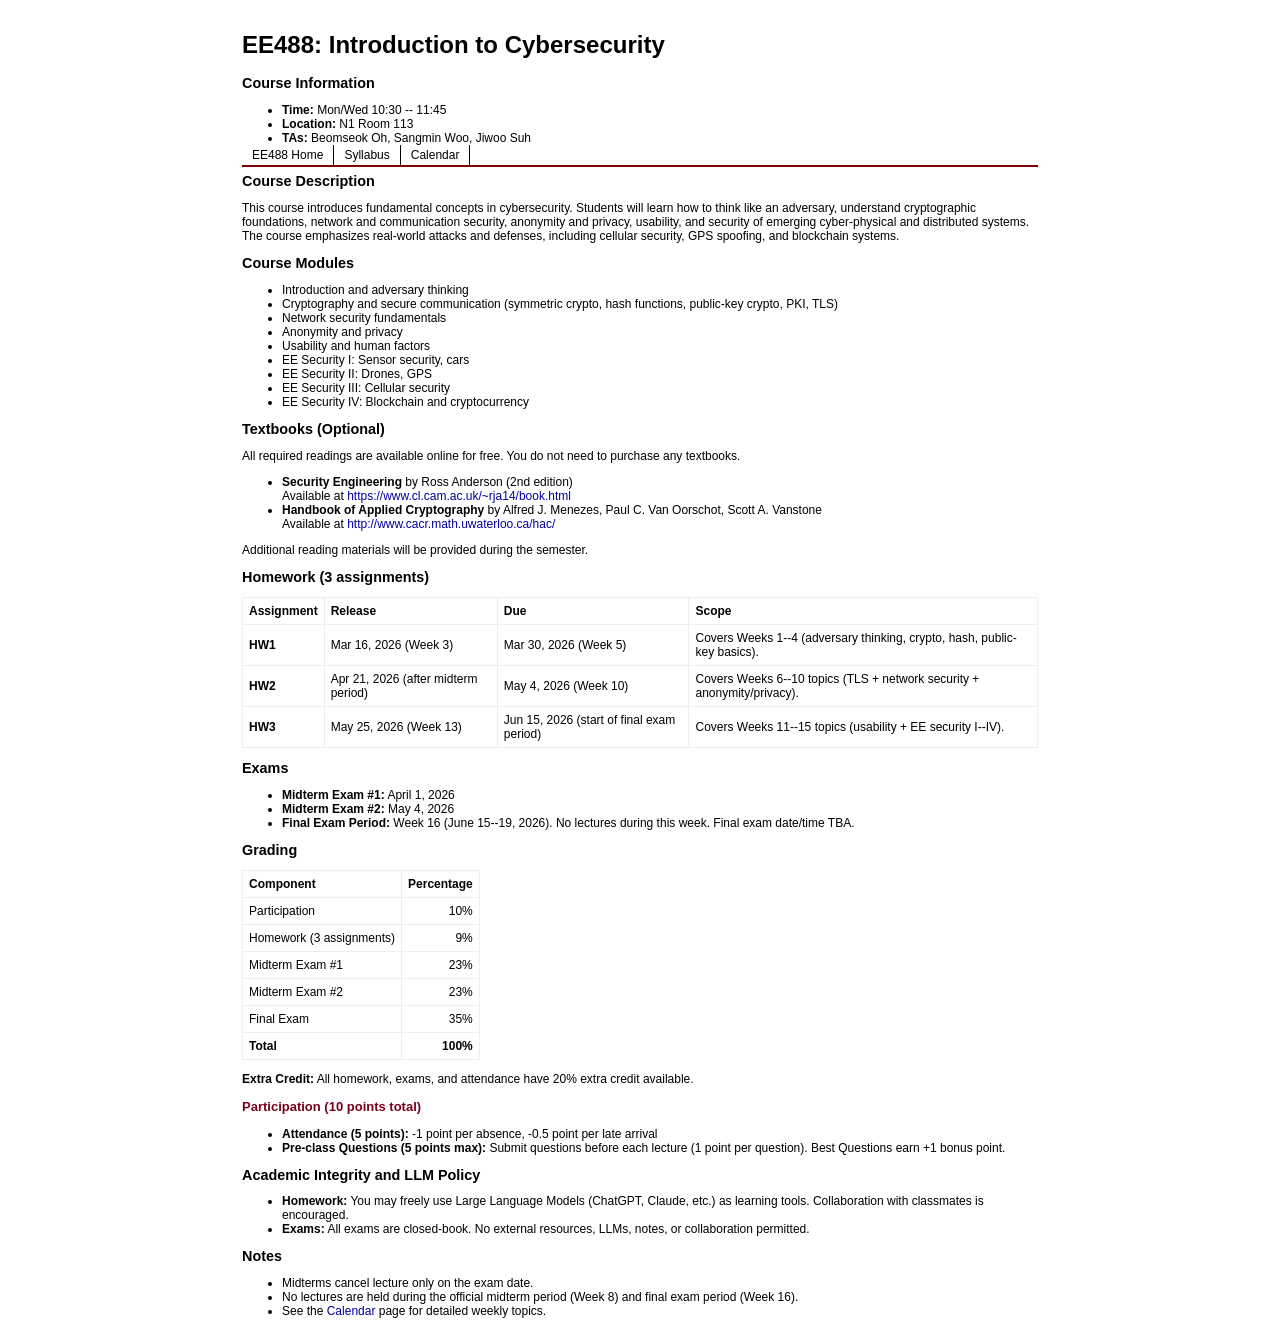
<file: static/teaching/ee488/syllabus.html>
<!DOCTYPE HTML PUBLIC "-//W3C//DTD HTML 4.0 Transitional//EN">
<html>
<head>
  <title>EE488 Introduction to Cybersecurity -- Syllabus</title>
  <meta http-equiv="Content-Type" content="text/html; charset=utf-8">
  <link href="asm.css" rel="stylesheet" type="text/css">
</head>

<body style="direction: ltr; color: rgb(0,0,0);" topmargin="5">
<br>

<table style="text-align: left; margin-left: auto; margin-right: auto;" border="0" cellpadding="10" width="820">
<tbody>
<tr>
<td valign="top">

<h1>EE488: Introduction to Cybersecurity</h1>

<h2>Course Information</h2>
<ul>
  <li><b>Time:</b> Mon/Wed 10:30 -- 11:45</li>
  <li><b>Location:</b> N1 Room 113</li>
  <li><b>TAs:</b> Beomseok Oh, Sangmin Woo, Jiwoo Suh</li>
</ul>



<div id="topnavbar">
<ul class="topnavlist">
<li><a href="index.html">EE488 Home</a></li>
<li><a href="syllabus.html">Syllabus</a></li>
<li><a href="calendar.html">Calendar</a></li>
</ul>
</div>

<h2>Course Description</h2>
<p>
This course introduces fundamental concepts in cybersecurity. Students will learn how to think like an adversary,
understand cryptographic foundations, network and communication security, anonymity and privacy, usability,
and security of emerging cyber-physical and distributed systems. The course emphasizes real-world attacks and defenses,
including cellular security, GPS spoofing, and blockchain systems.
</p>

<h2>Course Modules</h2>
<ul>
<li>Introduction and adversary thinking</li>
<li>Cryptography and secure communication (symmetric crypto, hash functions, public-key crypto, PKI, TLS)</li>
<li>Network security fundamentals</li>
<li>Anonymity and privacy</li>
<li>Usability and human factors</li>
<li>EE Security I: Sensor security, cars</li>
<li>EE Security II: Drones, GPS</li>
<li>EE Security III: Cellular security</li>
<li>EE Security IV: Blockchain and cryptocurrency</li>
</ul>

<h2>Textbooks (Optional)</h2>
<p>
All required readings are available online for free. You do not need to purchase any textbooks.
</p>
<ul>
<li><b>Security Engineering</b> by Ross Anderson (2nd edition)<br>
Available at <a href="https://www.cl.cam.ac.uk/~rja14/book.html">https://www.cl.cam.ac.uk/~rja14/book.html</a>
</li>
<li><b>Handbook of Applied Cryptography</b> by Alfred J. Menezes, Paul C. Van Oorschot, Scott A. Vanstone<br>
Available at <a href="http://www.cacr.math.uwaterloo.ca/hac/">http://www.cacr.math.uwaterloo.ca/hac/</a>
</li>
</ul>
<p>
Additional reading materials will be provided during the semester.
</p>

<h2>Homework (3 assignments)</h2>
<table border="1" cellpadding="6" cellspacing="0" style="border-collapse: collapse;">
  <tr>
    <th align="left">Assignment</th>
    <th align="left">Release</th>
    <th align="left">Due</th>
    <th align="left">Scope</th>
  </tr>
  <tr>
    <td><b>HW1</b></td>
    <td>Mar 16, 2026 (Week 3)</td>
    <td>Mar 30, 2026 (Week 5)</td>
    <td>Covers Weeks 1--4 (adversary thinking, crypto, hash, public-key basics).</td>
  </tr>
  <tr>
    <td><b>HW2</b></td>
    <td>Apr 21, 2026 (after midterm period)</td>
    <td>May 4, 2026 (Week 10)</td>
    <td>Covers Weeks 6--10 topics (TLS + network security + anonymity/privacy).</td>
  </tr>
  <tr>
    <td><b>HW3</b></td>
    <td>May 25, 2026 (Week 13)</td>
    <td>Jun 15, 2026 (start of final exam period)</td>
    <td>Covers Weeks 11--15 topics (usability + EE security I--IV).</td>
  </tr>
</table>

<h2>Exams</h2>
<ul>
<li><b>Midterm Exam #1:</b> April 1, 2026 </li>
<li><b>Midterm Exam #2:</b> May 4, 2026 </li>
<li><b>Final Exam Period:</b> Week 16 (June 15--19, 2026). No lectures during this week. Final exam date/time TBA.</li>
</ul>

<h2>Grading</h2>
<table border="1" cellpadding="6" cellspacing="0" style="border-collapse: collapse;">
  <tr>
    <th align="left">Component</th>
    <th align="right">Percentage</th>
  </tr>
  <tr>
    <td>Participation</td>
    <td align="right">10%</td>
  </tr>
  <tr>
    <td>Homework (3 assignments)</td>
    <td align="right">9%</td>
  </tr>
  <tr>
    <td>Midterm Exam #1</td>
    <td align="right">23%</td>
  </tr>
  <tr>
    <td>Midterm Exam #2</td>
    <td align="right">23%</td>
  </tr>
  <tr>
    <td>Final Exam</td>
    <td align="right">35%</td>
  </tr>
  <tr style="font-weight: bold;">
    <td>Total</td>
    <td align="right">100%</td>
  </tr>
</table>

<p><b>Extra Credit:</b> All homework, exams, and attendance have 20% extra credit available.</p>

<h3>Participation (10 points total)</h3>
<ul>
<li><b>Attendance (5 points):</b> -1 point per absence, -0.5 point per late arrival</li>
<li><b>Pre-class Questions (5 points max):</b> Submit questions before each lecture (1 point per question). Best Questions earn +1 bonus point.</li>
</ul>

<h2>Academic Integrity and LLM Policy</h2>
<ul>
<li><b>Homework:</b> You may freely use Large Language Models (ChatGPT, Claude, etc.) as learning tools. Collaboration with classmates is encouraged.</li>
<li><b>Exams:</b> All exams are closed-book. No external resources, LLMs, notes, or collaboration permitted.</li>
</ul>

<h2>Notes</h2>
<ul>
<li>Midterms cancel lecture only on the exam date.</li>
<li>No lectures are held during the official midterm period (Week 8) and final exam period (Week 16).</li>
<li>See the <a href="calendar.html">Calendar</a> page for detailed weekly topics.</li>
</ul>

</td>
</tr>
</tbody>
</table>

</body>
</html>
</file>
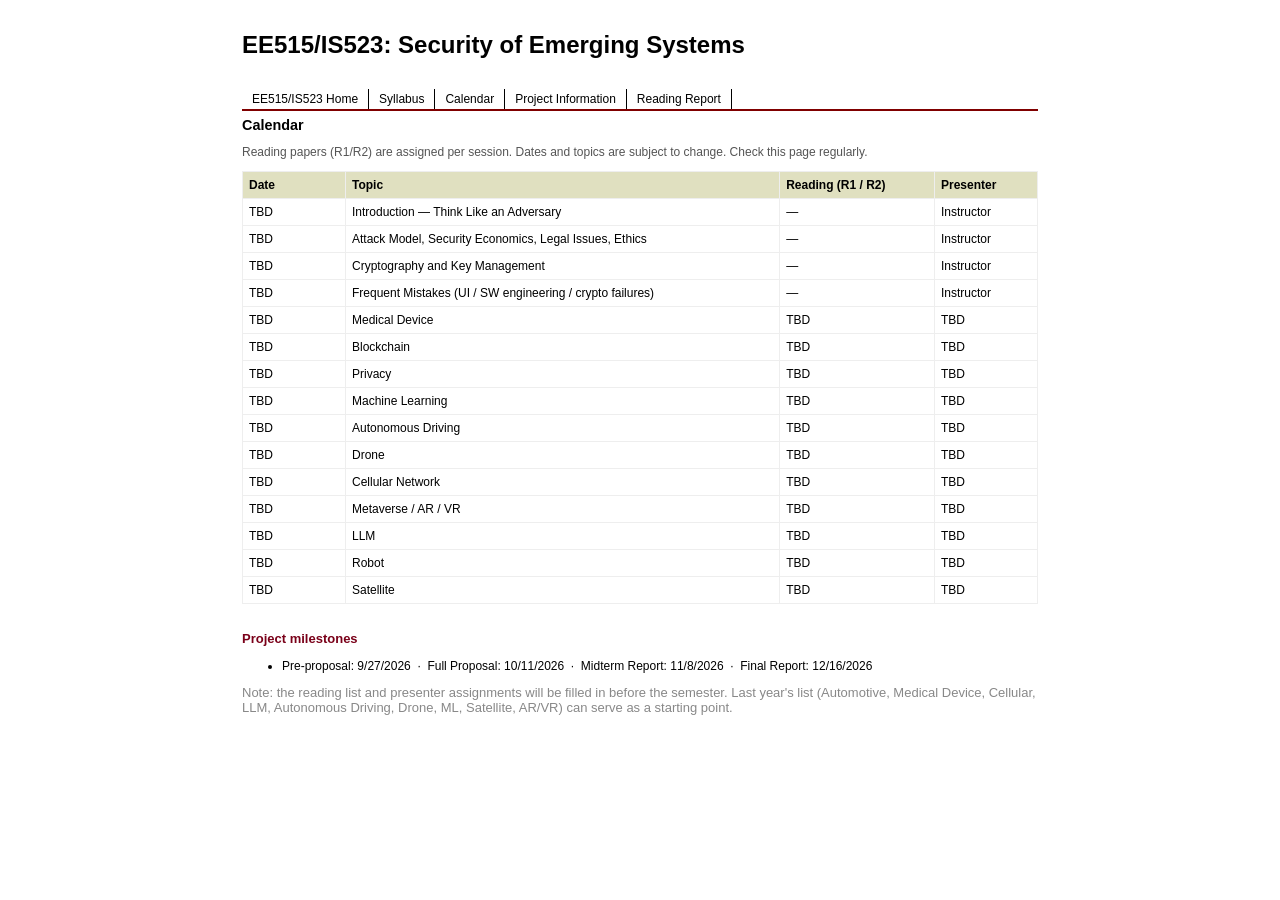
<file: static/teaching/ee515/calendar.html>
<!DOCTYPE HTML PUBLIC "-//W3C//DTD HTML 4.0 Transitional//EN">
<html><head>
  <title>EE515/IS523 Calendar</title>
  <meta name="description" content="EE515/IS523 Calendar">
  <meta name="keywords" content="EE515, IS523, Security of Emerging Systems, Calendar">
  <link href="asm.css" rel="stylesheet" type="text/css">
</head><body style="direction: ltr; color: rgb(0, 0, 0);" bottommargin="1" rightmargin="0" leftmargin="0" topmargin="5" alink="#ee0000" lang="en-US" link="#0000ee" vlink="#551a8b">
<br>

<table style="text-align: left; margin-left: auto; margin-right: auto;" border="0" cellpadding="10" width="820">
  <tbody>
    <tr>
      <td colspan="1" rowspan="1" valign="top">
      <h1>EE515/IS523: Security of Emerging Systems</h1>
      <br>
      <div id="topnavbar">
      <ul class="topnavlist">
        <li><a href="index.html">EE515/IS523 Home</a></li>
        <li><a href="syllabus.html">Syllabus</a></li>
        <li><a href="calendar.html">Calendar</a></li>
        <li><a href="project.html">Project Information</a></li>
        <li><a href="reading.html">Reading Report</a></li>
      </ul>
      </div>

      <h2>Calendar</h2>
      <p><span style="color:#555;">Reading papers (R1/R2) are assigned per session.
      Dates and topics are subject to change. Check this page regularly.</span></p>

      <table border="1" cellpadding="6" cellspacing="0" style="border-collapse: collapse; width:100%;">
        <tr style="background-color:#e0e0c0;">
          <th align="left" width="90">Date</th>
          <th align="left">Topic</th>
          <th align="left">Reading (R1 / R2)</th>
          <th align="left" width="90">Presenter</th>
        </tr>

        <tr><td>TBD</td><td>Introduction &mdash; Think Like an Adversary</td><td>&mdash;</td><td>Instructor</td></tr>
        <tr><td>TBD</td><td>Attack Model, Security Economics, Legal Issues, Ethics</td><td>&mdash;</td><td>Instructor</td></tr>
        <tr><td>TBD</td><td>Cryptography and Key Management</td><td>&mdash;</td><td>Instructor</td></tr>
        <tr><td>TBD</td><td>Frequent Mistakes (UI / SW engineering / crypto failures)</td><td>&mdash;</td><td>Instructor</td></tr>

        <tr><td>TBD</td><td>Medical Device</td><td>TBD</td><td>TBD</td></tr>
        <tr><td>TBD</td><td>Blockchain</td><td>TBD</td><td>TBD</td></tr>
        <tr><td>TBD</td><td>Privacy</td><td>TBD</td><td>TBD</td></tr>
        <tr><td>TBD</td><td>Machine Learning</td><td>TBD</td><td>TBD</td></tr>
        <tr><td>TBD</td><td>Autonomous Driving</td><td>TBD</td><td>TBD</td></tr>
        <tr><td>TBD</td><td>Drone</td><td>TBD</td><td>TBD</td></tr>
        <tr><td>TBD</td><td>Cellular Network</td><td>TBD</td><td>TBD</td></tr>
        <tr><td>TBD</td><td>Metaverse / AR / VR</td><td>TBD</td><td>TBD</td></tr>
        <tr><td>TBD</td><td>LLM</td><td>TBD</td><td>TBD</td></tr>
        <tr><td>TBD</td><td>Robot</td><td>TBD</td><td>TBD</td></tr>
        <tr><td>TBD</td><td>Satellite</td><td>TBD</td><td>TBD</td></tr>
      </table>

      <br>
      <h3>Project milestones</h3>
      <ul>
        <li>Pre-proposal: 9/27/2026 &nbsp;&middot;&nbsp; Full Proposal: 10/11/2026
            &nbsp;&middot;&nbsp; Midterm Report: 11/8/2026
            &nbsp;&middot;&nbsp; Final Report: 12/16/2026</li>
      </ul>

      <p><span style="font-size: small; color:#888;">
      Note: the reading list and presenter assignments will be filled in before the
      semester. Last year's list (Automotive, Medical Device, Cellular, LLM,
      Autonomous Driving, Drone, ML, Satellite, AR/VR) can serve as a starting point.
      </span></p>

      </td>
    </tr>
  </tbody>
</table>

</body></html>
</file>
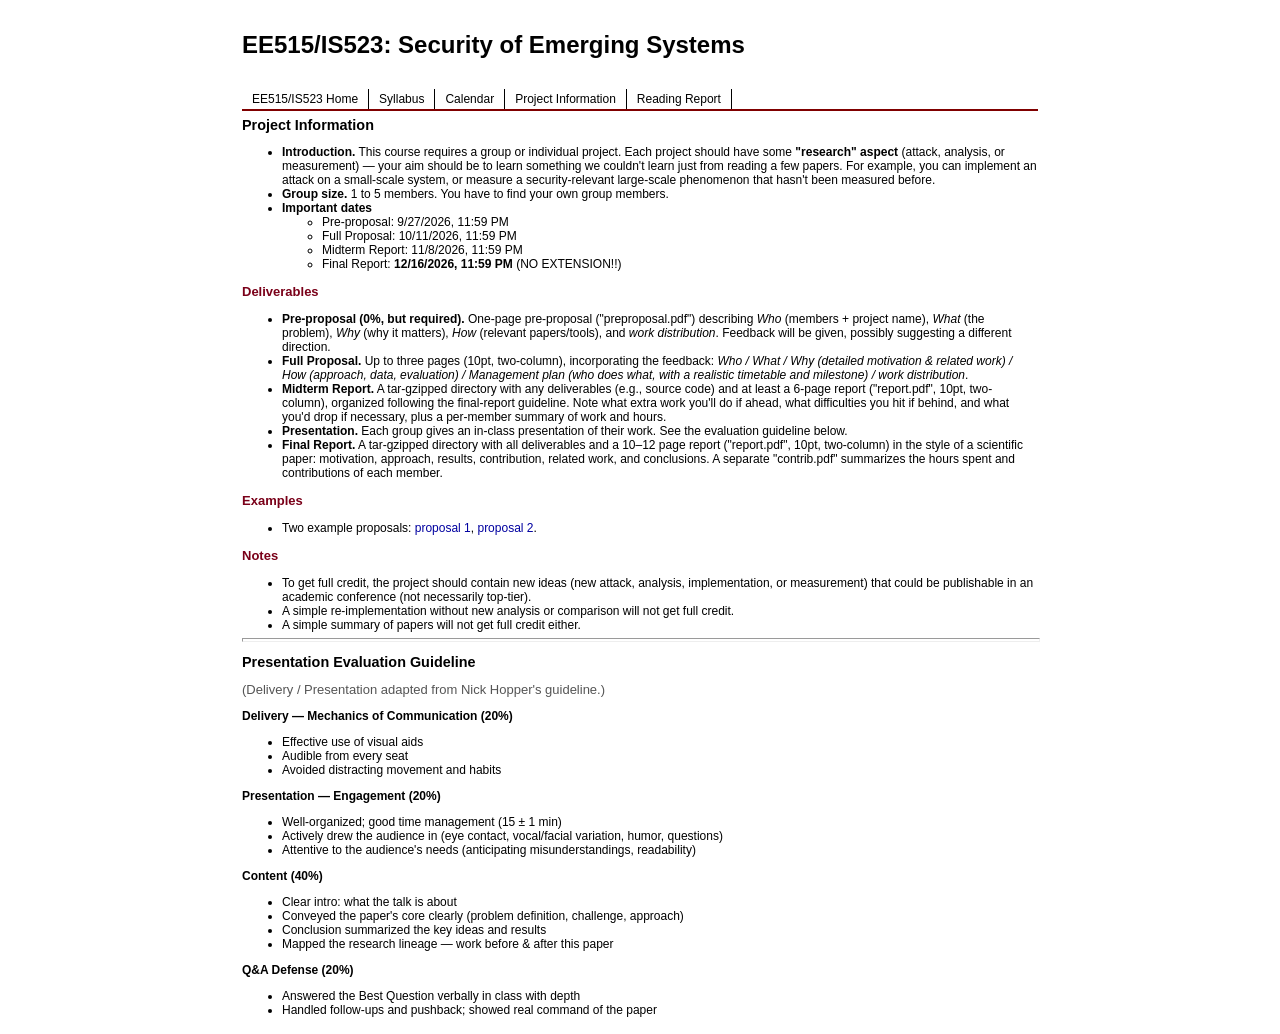
<file: static/teaching/ee515/project.html>
<!DOCTYPE HTML PUBLIC "-//W3C//DTD HTML 4.0 Transitional//EN">
<html><head>
  <title>EE515/IS523 Project Information</title>
  <meta name="description" content="EE515/IS523 Project Information">
  <meta name="keywords" content="EE515, IS523, Security of Emerging Systems, Project">
  <link href="asm.css" rel="stylesheet" type="text/css">
</head><body style="direction: ltr; color: rgb(0, 0, 0);" bottommargin="1" rightmargin="0" leftmargin="0" topmargin="5" alink="#ee0000" lang="en-US" link="#0000ee" vlink="#551a8b">
<br>

<table style="text-align: left; margin-left: auto; margin-right: auto;" border="0" cellpadding="10" width="820">
  <tbody>
    <tr>
      <td colspan="1" rowspan="1" valign="top">
      <h1>EE515/IS523: Security of Emerging Systems</h1>
      <br>
      <div id="topnavbar">
      <ul class="topnavlist">
        <li><a href="index.html">EE515/IS523 Home</a></li>
        <li><a href="syllabus.html">Syllabus</a></li>
        <li><a href="calendar.html">Calendar</a></li>
        <li><a href="project.html">Project Information</a></li>
        <li><a href="reading.html">Reading Report</a></li>
      </ul>
      </div>

      <h2>Project Information</h2>

      <ul>
        <li><b>Introduction.</b> This course requires a group or individual project.
            Each project should have some <b>"research" aspect</b> (attack, analysis,
            or measurement) &mdash; your aim should be to learn something we couldn't
            learn just from reading a few papers. For example, you can implement an
            attack on a small-scale system, or measure a security-relevant large-scale
            phenomenon that hasn't been measured before.</li>

        <li><b>Group size.</b> 1 to 5 members. You have to find your own group members.</li>

        <li><b>Important dates</b>
          <ul>
            <li>Pre-proposal: 9/27/2026, 11:59 PM</li>
            <li>Full Proposal: 10/11/2026, 11:59 PM</li>
            <li>Midterm Report: 11/8/2026, 11:59 PM</li>
            <li>Final Report: <b>12/16/2026, 11:59 PM</b> (NO EXTENSION!!)</li>
          </ul>
        </li>
      </ul>

      <h3>Deliverables</h3>
      <ul>
        <li><b>Pre-proposal (0%, but required).</b> One-page pre-proposal
            ("preproposal.pdf") describing <i>Who</i> (members + project name),
            <i>What</i> (the problem), <i>Why</i> (why it matters), <i>How</i>
            (relevant papers/tools), and <i>work distribution</i>. Feedback will be
            given, possibly suggesting a different direction.</li>

        <li><b>Full Proposal.</b> Up to three pages (10pt, two-column), incorporating
            the feedback: <i>Who / What / Why (detailed motivation &amp; related
            work) / How (approach, data, evaluation) / Management plan (who does what,
            with a realistic timetable and milestone) / work distribution</i>.</li>

        <li><b>Midterm Report.</b> A tar-gzipped directory with any deliverables (e.g.,
            source code) and at least a 6-page report ("report.pdf", 10pt, two-column),
            organized following the final-report guideline. Note what extra work you'll
            do if ahead, what difficulties you hit if behind, and what you'd drop if
            necessary, plus a per-member summary of work and hours.</li>

        <li><b>Presentation.</b> Each group gives an in-class presentation of their
            work. See the evaluation guideline below.</li>

        <li><b>Final Report.</b> A tar-gzipped directory with all deliverables and a
            10&ndash;12 page report ("report.pdf", 10pt, two-column) in the style of a
            scientific paper: motivation, approach, results, contribution, related
            work, and conclusions. A separate "contrib.pdf" summarizes the hours spent
            and contributions of each member.</li>
      </ul>

      <h3>Examples</h3>
      <ul>
        <li>Two example proposals: <a href="proposal1.pdf">proposal 1</a>,
            <a href="proposal2.pdf">proposal 2</a>.</li>
      </ul>

      <h3>Notes</h3>
      <ul>
        <li>To get full credit, the project should contain new ideas (new attack,
            analysis, implementation, or measurement) that could be publishable in an
            academic conference (not necessarily top-tier).</li>
        <li>A simple re-implementation without new analysis or comparison will not get
            full credit.</li>
        <li>A simple summary of papers will not get full credit either.</li>
      </ul>

      <hr style="width: 100%; height: 2px;">

      <h2>Presentation Evaluation Guideline</h2>
      <p><span style="font-size: small; color:#555;">(Delivery / Presentation adapted from Nick Hopper's guideline.)</span></p>

      <p><b>Delivery &mdash; Mechanics of Communication (20%)</b></p>
      <ul>
        <li>Effective use of visual aids</li>
        <li>Audible from every seat</li>
        <li>Avoided distracting movement and habits</li>
      </ul>

      <p><b>Presentation &mdash; Engagement (20%)</b></p>
      <ul>
        <li>Well-organized; good time management (15 &plusmn; 1 min)</li>
        <li>Actively drew the audience in (eye contact, vocal/facial variation, humor, questions)</li>
        <li>Attentive to the audience's needs (anticipating misunderstandings, readability)</li>
      </ul>

      <p><b>Content (40%)</b></p>
      <ul>
        <li>Clear intro: what the talk is about</li>
        <li>Conveyed the paper's core clearly (problem definition, challenge, approach)</li>
        <li>Conclusion summarized the key ideas and results</li>
        <li>Mapped the research lineage &mdash; work before &amp; after this paper</li>
      </ul>

      <p><b>Q&amp;A Defense (20%)</b></p>
      <ul>
        <li>Answered the Best Question verbally in class with depth</li>
        <li>Handled follow-ups and pushback; showed real command of the paper</li>
      </ul>

      </td>
    </tr>
  </tbody>
</table>

</body></html>
</file>
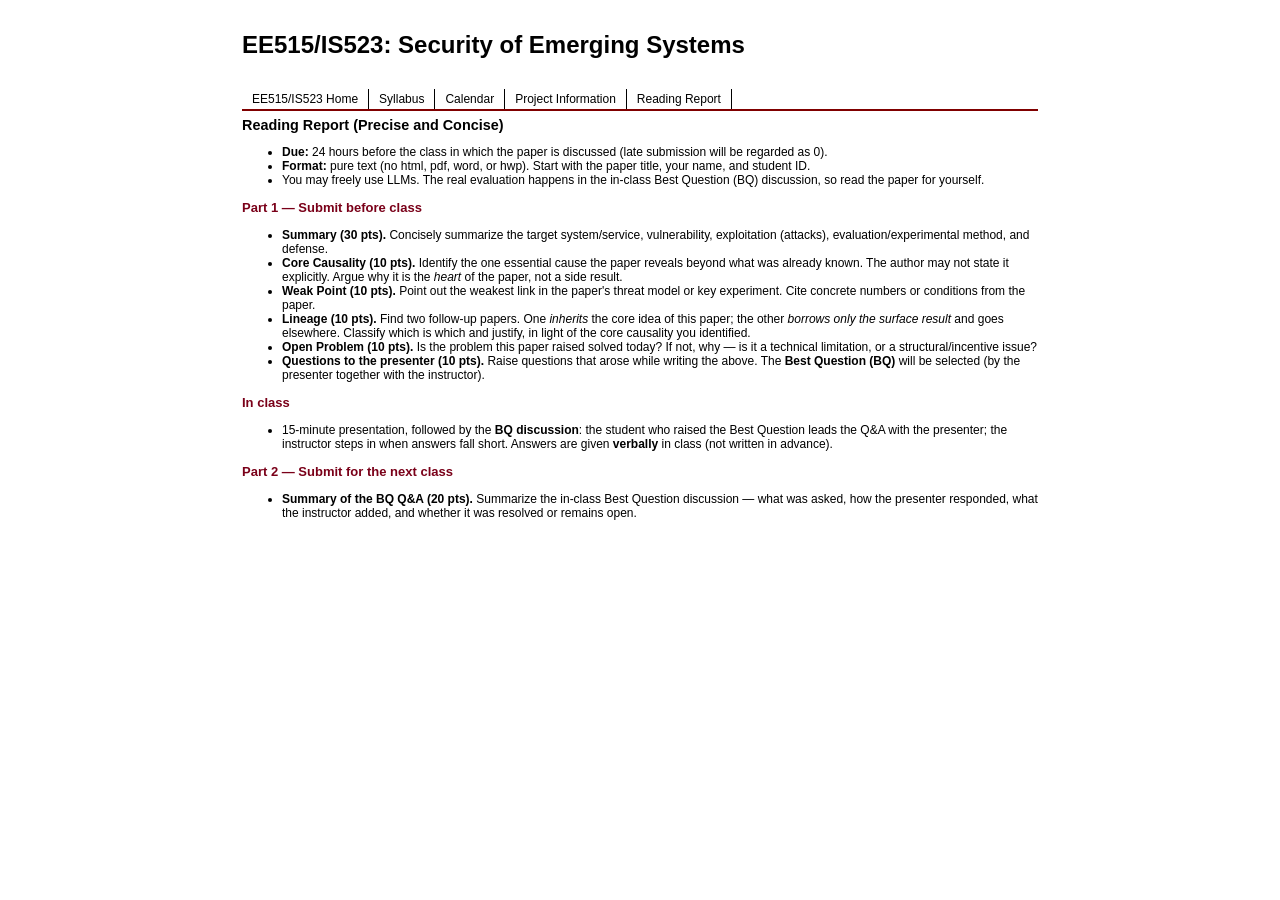
<file: static/teaching/ee515/reading.html>
<!DOCTYPE HTML PUBLIC "-//W3C//DTD HTML 4.0 Transitional//EN">
<html><head>
  <title>EE515/IS523 Reading Report</title>
  <meta name="description" content="EE515/IS523 Reading Report">
  <meta name="keywords" content="EE515, IS523, Security of Emerging Systems, Reading Report">
  <link href="asm.css" rel="stylesheet" type="text/css">
</head><body style="direction: ltr; color: rgb(0, 0, 0);" bottommargin="1" rightmargin="0" leftmargin="0" topmargin="5" alink="#ee0000" lang="en-US" link="#0000ee" vlink="#551a8b">
<br>

<table style="text-align: left; margin-left: auto; margin-right: auto;" border="0" cellpadding="10" width="820">
  <tbody>
    <tr>
      <td colspan="1" rowspan="1" valign="top">
      <h1>EE515/IS523: Security of Emerging Systems</h1>
      <br>
      <div id="topnavbar">
      <ul class="topnavlist">
        <li><a href="index.html">EE515/IS523 Home</a></li>
        <li><a href="syllabus.html">Syllabus</a></li>
        <li><a href="calendar.html">Calendar</a></li>
        <li><a href="project.html">Project Information</a></li>
        <li><a href="reading.html">Reading Report</a></li>
      </ul>
      </div>

      <h2>Reading Report (Precise and Concise)</h2>

      <ul>
        <li><b>Due:</b> 24 hours before the class in which the paper is discussed
            (late submission will be regarded as 0).</li>
        <li><b>Format:</b> pure text (no html, pdf, word, or hwp). Start with the paper
            title, your name, and student ID.</li>
        <li>You may freely use LLMs. The real evaluation happens in the in-class
            Best Question (BQ) discussion, so read the paper for yourself.</li>
      </ul>

      <h3>Part 1 &mdash; Submit before class</h3>
      <ul>
        <li><b>Summary (30 pts).</b> Concisely summarize the target system/service,
            vulnerability, exploitation (attacks), evaluation/experimental method,
            and defense.</li>

        <li><b>Core Causality (10 pts).</b> Identify the one essential cause the paper
            reveals beyond what was already known. The author may not state it
            explicitly. Argue why it is the <em>heart</em> of the paper, not a side
            result.</li>

        <li><b>Weak Point (10 pts).</b> Point out the weakest link in the paper's
            threat model or key experiment. Cite concrete numbers or conditions from
            the paper.</li>

        <li><b>Lineage (10 pts).</b> Find two follow-up papers. One <em>inherits</em>
            the core idea of this paper; the other <em>borrows only the surface
            result</em> and goes elsewhere. Classify which is which and justify, in
            light of the core causality you identified.</li>

        <li><b>Open Problem (10 pts).</b> Is the problem this paper raised solved
            today? If not, why &mdash; is it a technical limitation, or a
            structural/incentive issue?</li>

        <li><b>Questions to the presenter (10 pts).</b> Raise questions that arose
            while writing the above. The <b>Best Question (BQ)</b> will be selected
            (by the presenter together with the instructor).</li>
      </ul>

      <h3>In class</h3>
      <ul>
        <li>15-minute presentation, followed by the <b>BQ discussion</b>: the student
            who raised the Best Question leads the Q&amp;A with the presenter; the
            instructor steps in when answers fall short. Answers are given
            <b>verbally</b> in class (not written in advance).</li>
      </ul>

      <h3>Part 2 &mdash; Submit for the next class</h3>
      <ul>
        <li><b>Summary of the BQ Q&amp;A (20 pts).</b> Summarize the in-class Best
            Question discussion &mdash; what was asked, how the presenter responded,
            what the instructor added, and whether it was resolved or remains open.</li>
      </ul>

      </td>
    </tr>
  </tbody>
</table>

</body></html>
</file>
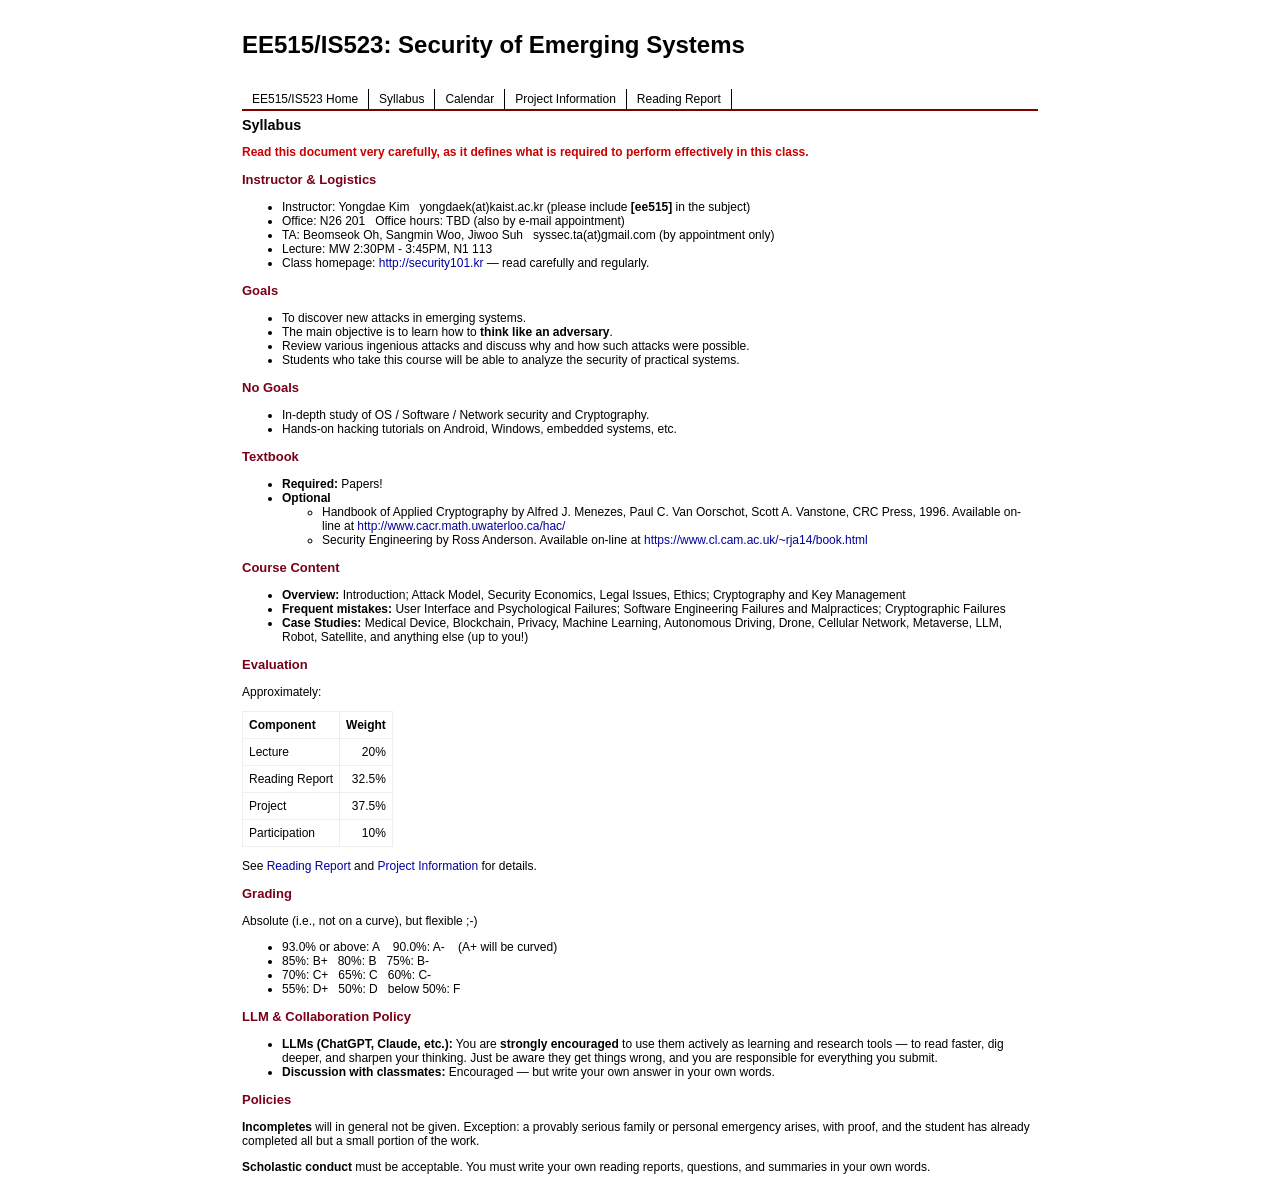
<file: static/teaching/ee515/syllabus.html>
<!DOCTYPE HTML PUBLIC "-//W3C//DTD HTML 4.0 Transitional//EN">
<html><head>
  <title>EE515/IS523 Syllabus</title>
  <meta name="description" content="EE515/IS523 Syllabus">
  <meta name="keywords" content="EE515, IS523, Security of Emerging Systems, Syllabus">
  <link href="asm.css" rel="stylesheet" type="text/css">
</head><body style="direction: ltr; color: rgb(0, 0, 0);" bottommargin="1" rightmargin="0" leftmargin="0" topmargin="5" alink="#ee0000" lang="en-US" link="#0000ee" vlink="#551a8b">
<br>

<table style="text-align: left; margin-left: auto; margin-right: auto;" border="0" cellpadding="10" width="820">
  <tbody>
    <tr>
      <td colspan="1" rowspan="1" valign="top">
      <h1>EE515/IS523: Security of Emerging Systems</h1>
      <br>
      <div id="topnavbar">
      <ul class="topnavlist">
        <li><a href="index.html">EE515/IS523 Home</a></li>
        <li><a href="syllabus.html">Syllabus</a></li>
        <li><a href="calendar.html">Calendar</a></li>
        <li><a href="project.html">Project Information</a></li>
        <li><a href="reading.html">Reading Report</a></li>
      </ul>
      </div>

      <h2>Syllabus</h2>

      <p><font color="#cc0000"><b>Read this document very carefully, as it
      defines what is required to perform effectively in this class.</b></font></p>

      <h3>Instructor &amp; Logistics</h3>
      <ul>
        <li>Instructor: Yongdae Kim &nbsp; yongdaek(at)kaist.ac.kr (please include <b>[ee515]</b> in the subject)</li>
        <li>Office: N26 201 &nbsp; Office hours: TBD (also by e-mail appointment)</li>
        <li>TA: Beomseok Oh, Sangmin Woo, Jiwoo Suh &nbsp; syssec.ta(at)gmail.com (by appointment only)</li>
        <li>Lecture: MW 2:30PM - 3:45PM, N1 113</li>
        <li>Class homepage: <a href="http://security101.kr">http://security101.kr</a> &mdash; read carefully and regularly.</li>
      </ul>

      <h3>Goals</h3>
      <ul>
        <li>To discover new attacks in emerging systems.</li>
        <li>The main objective is to learn how to <b>think like an adversary</b>.</li>
        <li>Review various ingenious attacks and discuss why and how such attacks were possible.</li>
        <li>Students who take this course will be able to analyze the security of practical systems.</li>
      </ul>

      <h3>No Goals</h3>
      <ul>
        <li>In-depth study of OS / Software / Network security and Cryptography.</li>
        <li>Hands-on hacking tutorials on Android, Windows, embedded systems, etc.</li>
      </ul>

      <h3>Textbook</h3>
      <ul>
        <li><b>Required:</b> Papers!</li>
        <li><b>Optional</b>
          <ul>
            <li>Handbook of Applied Cryptography by Alfred J. Menezes, Paul C. Van Oorschot,
                Scott A. Vanstone, CRC Press, 1996. Available on-line at
                <a href="http://www.cacr.math.uwaterloo.ca/hac/">http://www.cacr.math.uwaterloo.ca/hac/</a></li>
            <li>Security Engineering by Ross Anderson. Available on-line at
                <a href="https://www.cl.cam.ac.uk/~rja14/book.html">https://www.cl.cam.ac.uk/~rja14/book.html</a></li>
          </ul>
        </li>
      </ul>

      <h3>Course Content</h3>
      <ul>
        <li><b>Overview:</b> Introduction; Attack Model, Security Economics, Legal Issues, Ethics; Cryptography and Key Management</li>
        <li><b>Frequent mistakes:</b> User Interface and Psychological Failures; Software Engineering Failures and Malpractices; Cryptographic Failures</li>
        <li><b>Case Studies:</b> Medical Device, Blockchain, Privacy, Machine Learning, Autonomous Driving, Drone, Cellular Network, Metaverse, LLM, Robot, Satellite, and anything else (up to you!)</li>
      </ul>

      <h3>Evaluation</h3>
      <p>Approximately:</p>
      <table border="1" cellpadding="6" cellspacing="0" style="border-collapse: collapse;">
        <tr><th align="left">Component</th><th align="right">Weight</th></tr>
        <tr><td>Lecture</td><td align="right">20%</td></tr>
        <tr><td>Reading Report</td><td align="right">32.5%</td></tr>
        <tr><td>Project</td><td align="right">37.5%</td></tr>
        <tr><td>Participation</td><td align="right">10%</td></tr>
      </table>
      <p>See <a href="reading.html">Reading Report</a> and <a href="project.html">Project Information</a> for details.</p>

      <h3>Grading</h3>
      <p>Absolute (i.e., not on a curve), but flexible ;-)</p>
      <ul>
        <li>93.0% or above: A &nbsp;&nbsp; 90.0%: A- &nbsp;&nbsp; (A+ will be curved)</li>
        <li>85%: B+ &nbsp; 80%: B &nbsp; 75%: B-</li>
        <li>70%: C+ &nbsp; 65%: C &nbsp; 60%: C-</li>
        <li>55%: D+ &nbsp; 50%: D &nbsp; below 50%: F</li>
      </ul>

      <h3>LLM &amp; Collaboration Policy</h3>
      <ul>
        <li><b>LLMs (ChatGPT, Claude, etc.):</b> You are <b>strongly encouraged</b> to use them actively as learning and research tools &mdash; to read faster, dig deeper, and sharpen your thinking. Just be aware they get things wrong, and you are responsible for everything you submit.</li>
        <li><b>Discussion with classmates:</b> Encouraged &mdash; but write your own answer in your own words.</li>
      </ul>

      <h3>Policies</h3>
      <p><b>Incompletes</b> will in general not be given. Exception: a provably serious
      family or personal emergency arises, with proof, and the student has already
      completed all but a small portion of the work.</p>
      <p><b>Scholastic conduct</b> must be acceptable. You must write your own reading
      reports, questions, and summaries in your own words.</p>

      </td>
    </tr>
  </tbody>
</table>

</body></html>
</file>
<file: static/teaching/ee488/asm.css>
body {	
	background: #FFFFFF;
	color: #000000; 
	font-family: verdana, arial, sans-serif; 
	font-weight: normal;
	font-size: 12px;
	list-style: outside;
}
table {
        font-size: 12px;
        border: none;
}
table tr{
	padding-top: 10px
}

a:link { 
	color: #0000A0;
	text-decoration: none;
	font-weight: normal;
	/*font-weight: bold; */
} 
a:visited { 
	/*color: #7A0019; */
    color: #0000A0;
	text-decoration: none;
	/*font-weight: bold; */
}
a:hover {
	text-decoration: underline;
	color: #7A0019;
	/*font-weight: bold;*/
}

b { 
	font-weight: bold; 
}

em {
	font-style: oblique;
}



h1 {    
	font-size: x-large;
	font-weight: bold; 
}
h3 {
    color: #7A0019;
	font-size: small;
	font-weight: bold;
    /*font-style: oblique; */

}

h4 { 
	font-size: normal;
    color: #7A0019;
	font-weight: normal; 
}

h1 { font-size: 200%; }
h2 { font-size: 120%; 
    color: black;
    font-weight: bold;	}
.media { font-size: 100%; 
    color: #006600;
    font-weight: bold;
	}

.talktitle { font-size: 100%; 
    color: #000000;
    font-weight: bold;
	}
				
h3, h4 {
    border-bottom: none;
}
h4, h5, h6 {
	font-family: sans-serif;
	font-weight: bold;
    border-bottom: none;
}

sup {
	font-size: x-small;
} 
sub {
	font-size: x-small;
} 

.main {

	padding-left: 2em;
	padding-right: 0em;
	border: 0;
	margin: 0;
}

ul.links {
	border: 0;
	margin-left: 1.5em;
	padding: 0;
	text-decoration: none;
	text-align: left; 
	font-size: small; 
}

.header {
  font-size: larger;
}

.linkstitle {
	border-width: 0;
	text-align: center; 
	font-weight: bold; 
	font-size: smaller;
	color: white;
}

.menu {
	width: 100%;
	background-color: #e0e0c0;
	padding: .2em 1em .2em 1em;
	border: 0;
	margin: 0;
}

.subheading {
        font-size: large;
}
.paperlinks {
	background-color: #b0b0b0; 
	font-size: small;
	text-align: right; 
	padding: 0.2em; 
	margin-right: .4em;
}
.docinfo { 
	width: 100%;
 	margin: 0 0 0 0;
	border-width: 0 0 0 0;
	padding: .2em .2em .2em .2em;
	font-size: small;
	text-align: right; 
	background-color: #c0c0b0; 
	padding-bottom : 0.2em; 
}
.headline { 
	width: 100%;
	margin: 0 0 0 0;
	border: 0 0 0 0;
	padding: .2em .2em .2em .2em;
	text-align: right; 
	background-color: #c0c0b0; 
}
.subheadline { 
	width: 100%;
	margin: 0 0 0 0;
	border: 0 0 0 0;
	padding: .2em .2em .2em .2em;
	text-align: left; 
	background-color: #e0e0c0;
}

code { 
	font-family: monospace; 
	font-size: medium;
}
pre { 
	font-family: monospace; 
	margin-left: 2em; 
}
dt, dd, ul { 
	margin-top: 0; 
	margin-bottom: 0; 
}
dt { 
	font-weight: bold; 
}

ol li {
	margin-top: 8; 
	margin-bottom: 8;
}
ul li {
	margin-top: 0; 
	margin-bottom: 0;
}

.block {
	background:#f0f0f0; 
	padding:5px;
	}
	
	
.introduction {
	border-style: dashed;
	background:#f0f0f0; 
	padding:5px;
	border-width: 1px; 
	border-color: #000000;
	}

.interests {
	border-style: dashed;
	background:#f0f0f0; 
	padding:5px;
	border-width: 1px; 
	border-color: #000000;
	}


.advertisement {
	border-style: none;
	border-width: 2px; 
	border-color: #6FAD22;
	background: #DDFFCC;
	padding:5px;
	}

.new{
	border-style: none;
	background:#FFFFFF; 
	padding:1px;
	border-width: 0.2px; 
	border-color: #000000;
	}
.desc{
	border-style: none;
	background:#FFFFEE; 
	padding:1px;
	color: "green";
	border-width: .2px; 
	border-color: #0000FF;
	}

.conference {
	border-style: none;
	background:#FFFFED; 
	padding:2px;
	border-width: 1px; 
	border-color: #000000;
	}
.poster {
	border-style: none;
	background:#FFDDCC; 
	padding:2px;
	border-width: 1px; 
	border-color: #000000;
	}
	
.journal {
	border-style: none;
	background:#DDFFCC; 
	padding:2px;
	border-width: 1px; 
	border-color: #000000;
	}


.abstract {
	border-style: none;
	background:#FFFFFA; 
	padding:0px;
	border-width: 0px; 
	border-color: #000000;
	}
.ptitle{
	padding:0px;
	border-width:0px;
	font-size:100%;
	font-weight: bold;

}
.pauthor{
	padding:0px;
	border-width:0px;
	font-size:100%;
}

.bookchapter {
	border-style: none;
	background:#f0f0f0; 
	padding:2px;
	border-width: 1px; 
	border-color: #000000;
	}
.techreport {
	border-style: none;
	background:#f0f0cc; 
	padding:2px;
	border-width: 1px; 
	border-color: #000000;
	}
	
.hd{
	font-weight: bold;
	color: red;
}

.old{
	color: #888888;
}

#topnavbar ul {
 width: 100%;
 float: left;

 margin: 0;
 padding: 0;

 text-align: center;
 white-space: nowrap;
 color: #000;
 font-family: Arial, Helvetica, sans-serif;
 background-color: white;
 border-bottom: solid 2px maroon;
 clear: right;
 margin-bottom: .5em;
}

#topnavbar ul li {
 display: inline;
 padding-left: 0;
 padding-right: 0;
}

#topnavbar ul li a {
 padding: 3px 10px;
 text-decoration: none;
 color: #000;
 background-color: white;
 float: left;
 border-right: 1px solid black;
}

#topnavbar ul li a:hover {
 background-color: maroon;
 color: white;
}

#topnavbar div { 
 clear: both;
}

div#news {
  width: 30%;
  float: right;
  margin-left: 2em;
  padding-left: 1em;
  background-color: #fcc;
  margin-bottom: 0.5em;
  border: 1px solid maroon;
}


.blockitem {background:#FFFFFF; padding:0px;}
</file>
<file: static/teaching/ee515/asm.css>
body {	
	background: #FFFFFF;
	color: #000000; 
	font-family: verdana, arial, sans-serif; 
	font-weight: normal;
	font-size: 12px;
	list-style: outside;
}
table {
        font-size: 12px;
        border: none;
}
table tr{
	padding-top: 10px
}

a:link { 
	color: #0000A0;
	text-decoration: none;
	font-weight: normal;
	/*font-weight: bold; */
} 
a:visited { 
	/*color: #7A0019; */
    color: #0000A0;
	text-decoration: none;
	/*font-weight: bold; */
}
a:hover {
	text-decoration: underline;
	color: #7A0019;
	/*font-weight: bold;*/
}

b { 
	font-weight: bold; 
}

em {
	font-style: oblique;
}



h1 {    
	font-size: x-large;
	font-weight: bold; 
}
h3 {
    color: #7A0019;
	font-size: small;
	font-weight: bold;
    /*font-style: oblique; */

}

h4 { 
	font-size: normal;
    color: #7A0019;
	font-weight: normal; 
}

h1 { font-size: 200%; }
h2 { font-size: 120%; 
    color: black;
    font-weight: bold;	}
.media { font-size: 100%; 
    color: #006600;
    font-weight: bold;
	}

.talktitle { font-size: 100%; 
    color: #000000;
    font-weight: bold;
	}
				
h3, h4 {
    border-bottom: none;
}
h4, h5, h6 {
	font-family: sans-serif;
	font-weight: bold;
    border-bottom: none;
}

sup {
	font-size: x-small;
} 
sub {
	font-size: x-small;
} 

.main {

	padding-left: 2em;
	padding-right: 0em;
	border: 0;
	margin: 0;
}

ul.links {
	border: 0;
	margin-left: 1.5em;
	padding: 0;
	text-decoration: none;
	text-align: left; 
	font-size: small; 
}

.header {
  font-size: larger;
}

.linkstitle {
	border-width: 0;
	text-align: center; 
	font-weight: bold; 
	font-size: smaller;
	color: white;
}

.menu {
	width: 100%;
	background-color: #e0e0c0;
	padding: .2em 1em .2em 1em;
	border: 0;
	margin: 0;
}

.subheading {
        font-size: large;
}
.paperlinks {
	background-color: #b0b0b0; 
	font-size: small;
	text-align: right; 
	padding: 0.2em; 
	margin-right: .4em;
}
.docinfo { 
	width: 100%;
 	margin: 0 0 0 0;
	border-width: 0 0 0 0;
	padding: .2em .2em .2em .2em;
	font-size: small;
	text-align: right; 
	background-color: #c0c0b0; 
	padding-bottom : 0.2em; 
}
.headline { 
	width: 100%;
	margin: 0 0 0 0;
	border: 0 0 0 0;
	padding: .2em .2em .2em .2em;
	text-align: right; 
	background-color: #c0c0b0; 
}
.subheadline { 
	width: 100%;
	margin: 0 0 0 0;
	border: 0 0 0 0;
	padding: .2em .2em .2em .2em;
	text-align: left; 
	background-color: #e0e0c0;
}

code { 
	font-family: monospace; 
	font-size: medium;
}
pre { 
	font-family: monospace; 
	margin-left: 2em; 
}
dt, dd, ul { 
	margin-top: 0; 
	margin-bottom: 0; 
}
dt { 
	font-weight: bold; 
}

ol li {
	margin-top: 8; 
	margin-bottom: 8;
}
ul li {
	margin-top: 0; 
	margin-bottom: 0;
}

.block {
	background:#f0f0f0; 
	padding:5px;
	}
	
	
.introduction {
	border-style: dashed;
	background:#f0f0f0; 
	padding:5px;
	border-width: 1px; 
	border-color: #000000;
	}

.interests {
	border-style: dashed;
	background:#f0f0f0; 
	padding:5px;
	border-width: 1px; 
	border-color: #000000;
	}


.advertisement {
	border-style: none;
	border-width: 2px; 
	border-color: #6FAD22;
	background: #DDFFCC;
	padding:5px;
	}

.new{
	border-style: none;
	background:#FFFFFF; 
	padding:1px;
	border-width: 0.2px; 
	border-color: #000000;
	}
.desc{
	border-style: none;
	background:#FFFFEE; 
	padding:1px;
	color: "green";
	border-width: .2px; 
	border-color: #0000FF;
	}

.conference {
	border-style: none;
	background:#FFFFED; 
	padding:2px;
	border-width: 1px; 
	border-color: #000000;
	}
.poster {
	border-style: none;
	background:#FFDDCC; 
	padding:2px;
	border-width: 1px; 
	border-color: #000000;
	}
	
.journal {
	border-style: none;
	background:#DDFFCC; 
	padding:2px;
	border-width: 1px; 
	border-color: #000000;
	}


.abstract {
	border-style: none;
	background:#FFFFFA; 
	padding:0px;
	border-width: 0px; 
	border-color: #000000;
	}
.ptitle{
	padding:0px;
	border-width:0px;
	font-size:100%;
	font-weight: bold;

}
.pauthor{
	padding:0px;
	border-width:0px;
	font-size:100%;
}

.bookchapter {
	border-style: none;
	background:#f0f0f0; 
	padding:2px;
	border-width: 1px; 
	border-color: #000000;
	}
.techreport {
	border-style: none;
	background:#f0f0cc; 
	padding:2px;
	border-width: 1px; 
	border-color: #000000;
	}
	
.hd{
	font-weight: bold;
	color: red;
}

.old{
	color: #888888;
}

#topnavbar ul {
 width: 100%;
 float: left;

 margin: 0;
 padding: 0;

 text-align: center;
 white-space: nowrap;
 color: #000;
 font-family: Arial, Helvetica, sans-serif;
 background-color: white;
 border-bottom: solid 2px maroon;
 clear: right;
 margin-bottom: .5em;
}

#topnavbar ul li {
 display: inline;
 padding-left: 0;
 padding-right: 0;
}

#topnavbar ul li a {
 padding: 3px 10px;
 text-decoration: none;
 color: #000;
 background-color: white;
 float: left;
 border-right: 1px solid black;
}

#topnavbar ul li a:hover {
 background-color: maroon;
 color: white;
}

#topnavbar div { 
 clear: both;
}

div#news {
  width: 30%;
  float: right;
  margin-left: 2em;
  padding-left: 1em;
  background-color: #fcc;
  margin-bottom: 0.5em;
  border: 1px solid maroon;
}


.blockitem {background:#FFFFFF; padding:0px;}
</file>
